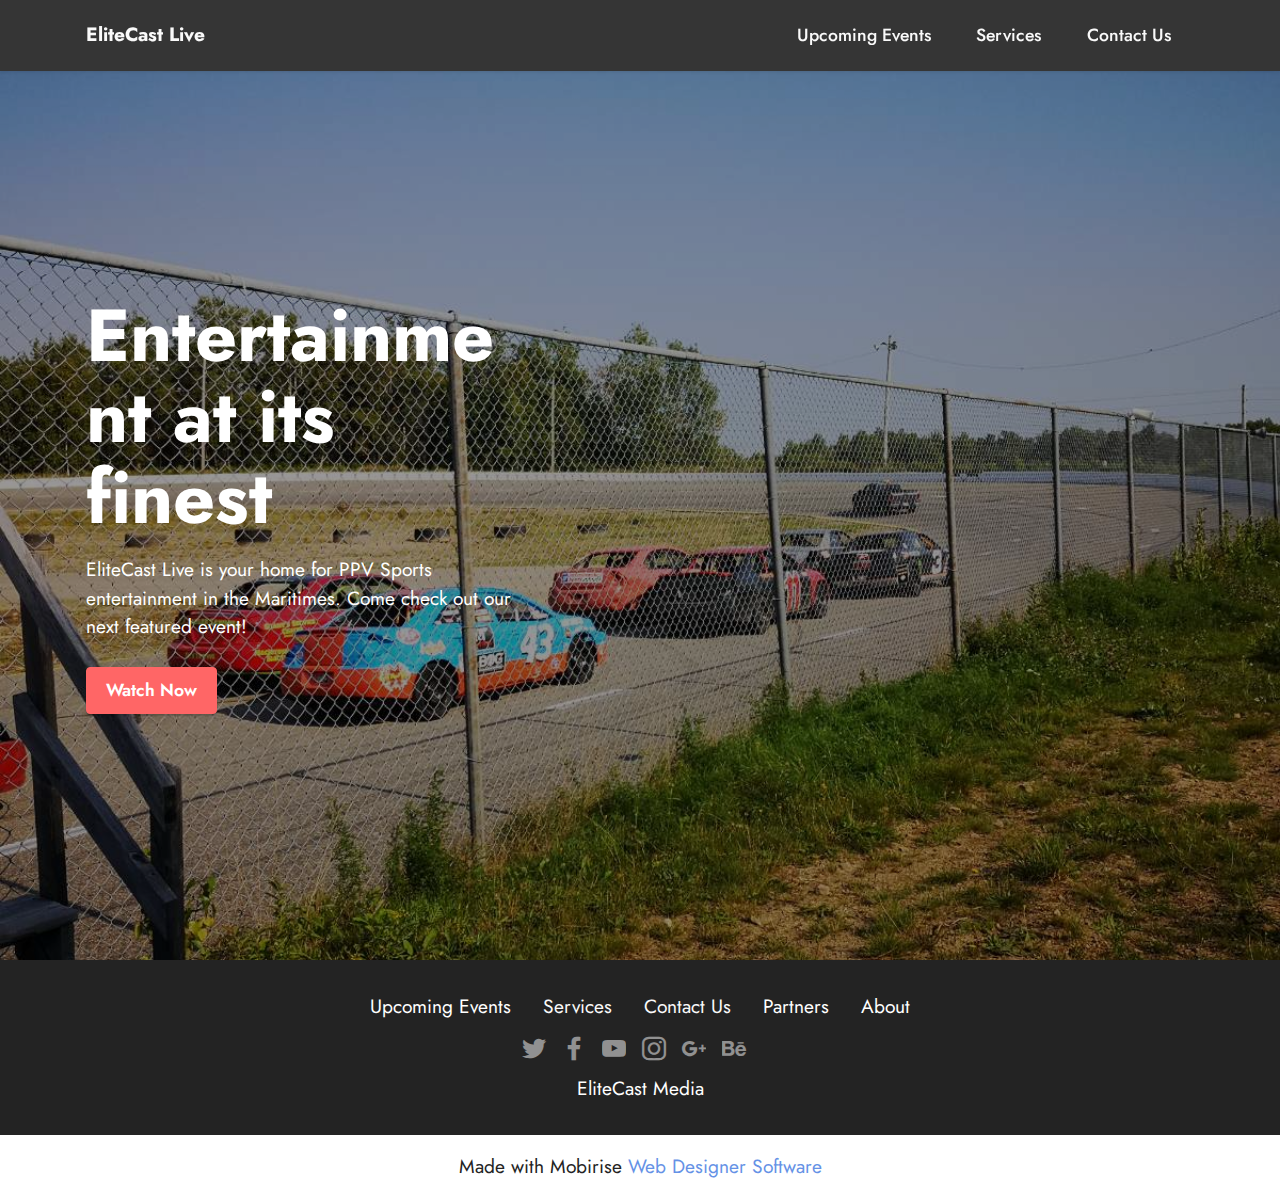
<file: index.html>
<!DOCTYPE html>
<html  >
<head>
  <!-- Site made with Mobirise Website Builder v5.6.13, https://mobirise.com -->
  <meta charset="UTF-8">
  <meta http-equiv="X-UA-Compatible" content="IE=edge">
  <meta name="generator" content="Mobirise v5.6.13, mobirise.com">
  <meta name="twitter:card" content="summary_large_image"/>
  <meta name="twitter:image:src" content="">
  <meta property="og:image" content="">
  <meta name="twitter:title" content="Home">
  <meta name="viewport" content="width=device-width, initial-scale=1, minimum-scale=1">
  <link rel="shortcut icon" href="assets/images/logo.png" type="image/x-icon">
  <meta name="description" content="">
  
  
  <title>Home</title>
  <link rel="stylesheet" href="assets/bootstrap/css/bootstrap.min.css">
  <link rel="stylesheet" href="assets/bootstrap/css/bootstrap-grid.min.css">
  <link rel="stylesheet" href="assets/bootstrap/css/bootstrap-reboot.min.css">
  <link rel="stylesheet" href="assets/dropdown/css/style.css">
  <link rel="stylesheet" href="assets/socicon/css/styles.css">
  <link rel="stylesheet" href="assets/theme/css/style.css">
  <link rel="preload" href="https://fonts.googleapis.com/css2?family=Jost:ital,wght@0,400;0,700;1,400;1,700&display=swap&display=swap" as="style" onload="this.onload=null;this.rel='stylesheet'">
  <noscript><link rel="stylesheet" href="https://fonts.googleapis.com/css2?family=Jost:ital,wght@0,400;0,700;1,400;1,700&display=swap&display=swap"></noscript>
  <link rel="preload" as="style" href="assets/mobirise/css/mbr-additional.css"><link rel="stylesheet" href="assets/mobirise/css/mbr-additional.css" type="text/css">
  
  
  
  
</head>
<body>
  
  <section data-bs-version="5.1" class="menu menu1 cid-tiKsaWizRS" once="menu" id="menu1-c">
    

    <nav class="navbar navbar-dropdown navbar-fixed-top navbar-expand-lg">
        <div class="container">
            <div class="navbar-brand">
                
                <span class="navbar-caption-wrap"><a class="navbar-caption text-white display-7" href="https://mobiri.se">EliteCast Live</a></span>
            </div>
            <button class="navbar-toggler" type="button" data-toggle="collapse" data-bs-toggle="collapse" data-target="#navbarSupportedContent" data-bs-target="#navbarSupportedContent" aria-controls="navbarNavAltMarkup" aria-expanded="false" aria-label="Toggle navigation">
                <div class="hamburger">
                    <span></span>
                    <span></span>
                    <span></span>
                    <span></span>
                </div>
            </button>
            <div class="collapse navbar-collapse" id="navbarSupportedContent">
                <ul class="navbar-nav nav-dropdown nav-right" data-app-modern-menu="true"><li class="nav-item"><a class="nav-link link text-white display-4" href="https://mobiri.se">Upcoming Events</a></li>
                    <li class="nav-item"><a class="nav-link link text-white display-4" href="https://mobiri.se">
                            Services</a></li>
                    <li class="nav-item"><a class="nav-link link text-white display-4" href="https://mobiri.se">Contact Us</a>
                    </li></ul>
                
                
            </div>
        </div>
    </nav>
</section>

<section data-bs-version="5.1" class="header1 cid-tiKsj3KHgQ mbr-fullscreen" id="header1-d">

    

    
    <div class="mbr-overlay" style="opacity: 0.4; background-color: rgb(0, 0, 0);"></div>

    <div class="container">
        <div class="row">
            <div class="col-12 col-lg-5">
                <h1 class="mbr-section-title mbr-fonts-style mb-3 display-1"><strong>Entertainment at its finest</strong></h1>
                
                <p class="mbr-text mbr-fonts-style display-7">EliteCast Live is your home for PPV Sports entertainment in the Maritimes. Come check out our next featured event!</p>
                <div class="mbr-section-btn mt-3"><a class="btn btn-secondary display-4" href="https://mobiri.se">Watch Now</a></div>
            </div>
        </div>
    </div>
</section>

<section data-bs-version="5.1" class="footer3 cid-tiKsqE4112" once="footers" id="footer3-f">

    

    

    <div class="container">
        <div class="media-container-row align-center mbr-white">
            <div class="row row-links">
                <ul class="foot-menu">
                    
                    
                    
                    
                    
                <li class="foot-menu-item mbr-fonts-style display-7">Upcoming Events</li><li class="foot-menu-item mbr-fonts-style display-7">
                        <a class="text-white" href="#" target="_blank">Services</a>
                    </li><li class="foot-menu-item mbr-fonts-style display-7">
                        <a class="text-white" href="#" target="_blank">Contact Us</a>
                    </li><li class="foot-menu-item mbr-fonts-style display-7">Partners</li><li class="foot-menu-item mbr-fonts-style display-7">About</li></ul>
            </div>
            <div class="row social-row">
                <div class="social-list align-right pb-2">
                    
                    
                    
                    
                    
                    
                <div class="soc-item">
                        <a href="https://twitter.com/mobirise" target="_blank">
                            <span class="socicon-twitter socicon mbr-iconfont mbr-iconfont-social"></span>
                        </a>
                    </div><div class="soc-item">
                        <a href="https://www.facebook.com/pages/Mobirise/1616226671953247" target="_blank">
                            <span class="socicon-facebook socicon mbr-iconfont mbr-iconfont-social"></span>
                        </a>
                    </div><div class="soc-item">
                        <a href="https://www.youtube.com/c/mobirise" target="_blank">
                            <span class="socicon-youtube socicon mbr-iconfont mbr-iconfont-social"></span>
                        </a>
                    </div><div class="soc-item">
                        <a href="https://instagram.com/mobirise" target="_blank">
                            <span class="socicon-instagram socicon mbr-iconfont mbr-iconfont-social"></span>
                        </a>
                    </div><div class="soc-item">
                        <a href="https://plus.google.com/u/0/+Mobirise" target="_blank">
                            <span class="socicon-googleplus socicon mbr-iconfont mbr-iconfont-social"></span>
                        </a>
                    </div><div class="soc-item">
                        <a href="https://www.behance.net/Mobirise" target="_blank">
                            <span class="socicon-behance socicon mbr-iconfont mbr-iconfont-social"></span>
                        </a>
                    </div></div>
            </div>
            <div class="row row-copirayt">
                <p class="mbr-text mb-0 mbr-fonts-style mbr-white align-center display-7">EliteCast Media</p>
            </div>
        </div>
    </div>
</section><section class="display-7" style="padding: 0;align-items: center;justify-content: center;flex-wrap: wrap;    align-content: center;display: flex;position: relative;height: 4rem;"><a href="https://mobiri.se/2879260" style="flex: 1 1;height: 4rem;position: absolute;width: 100%;z-index: 1;"><img alt="" style="height: 4rem;" src="[data-uri]"></a><p style="margin: 0;text-align: center;" class="display-7">Made with Mobirise &#8204;</p><a style="z-index:1" href="https://mobirise.com/website-design-software.html">Web Designer Software</a></section><script src="assets/bootstrap/js/bootstrap.bundle.min.js"></script>  <script src="assets/smoothscroll/smooth-scroll.js"></script>  <script src="assets/ytplayer/index.js"></script>  <script src="assets/dropdown/js/navbar-dropdown.js"></script>  <script src="assets/theme/js/script.js"></script>  
  
  
</body>
</html>
</file>
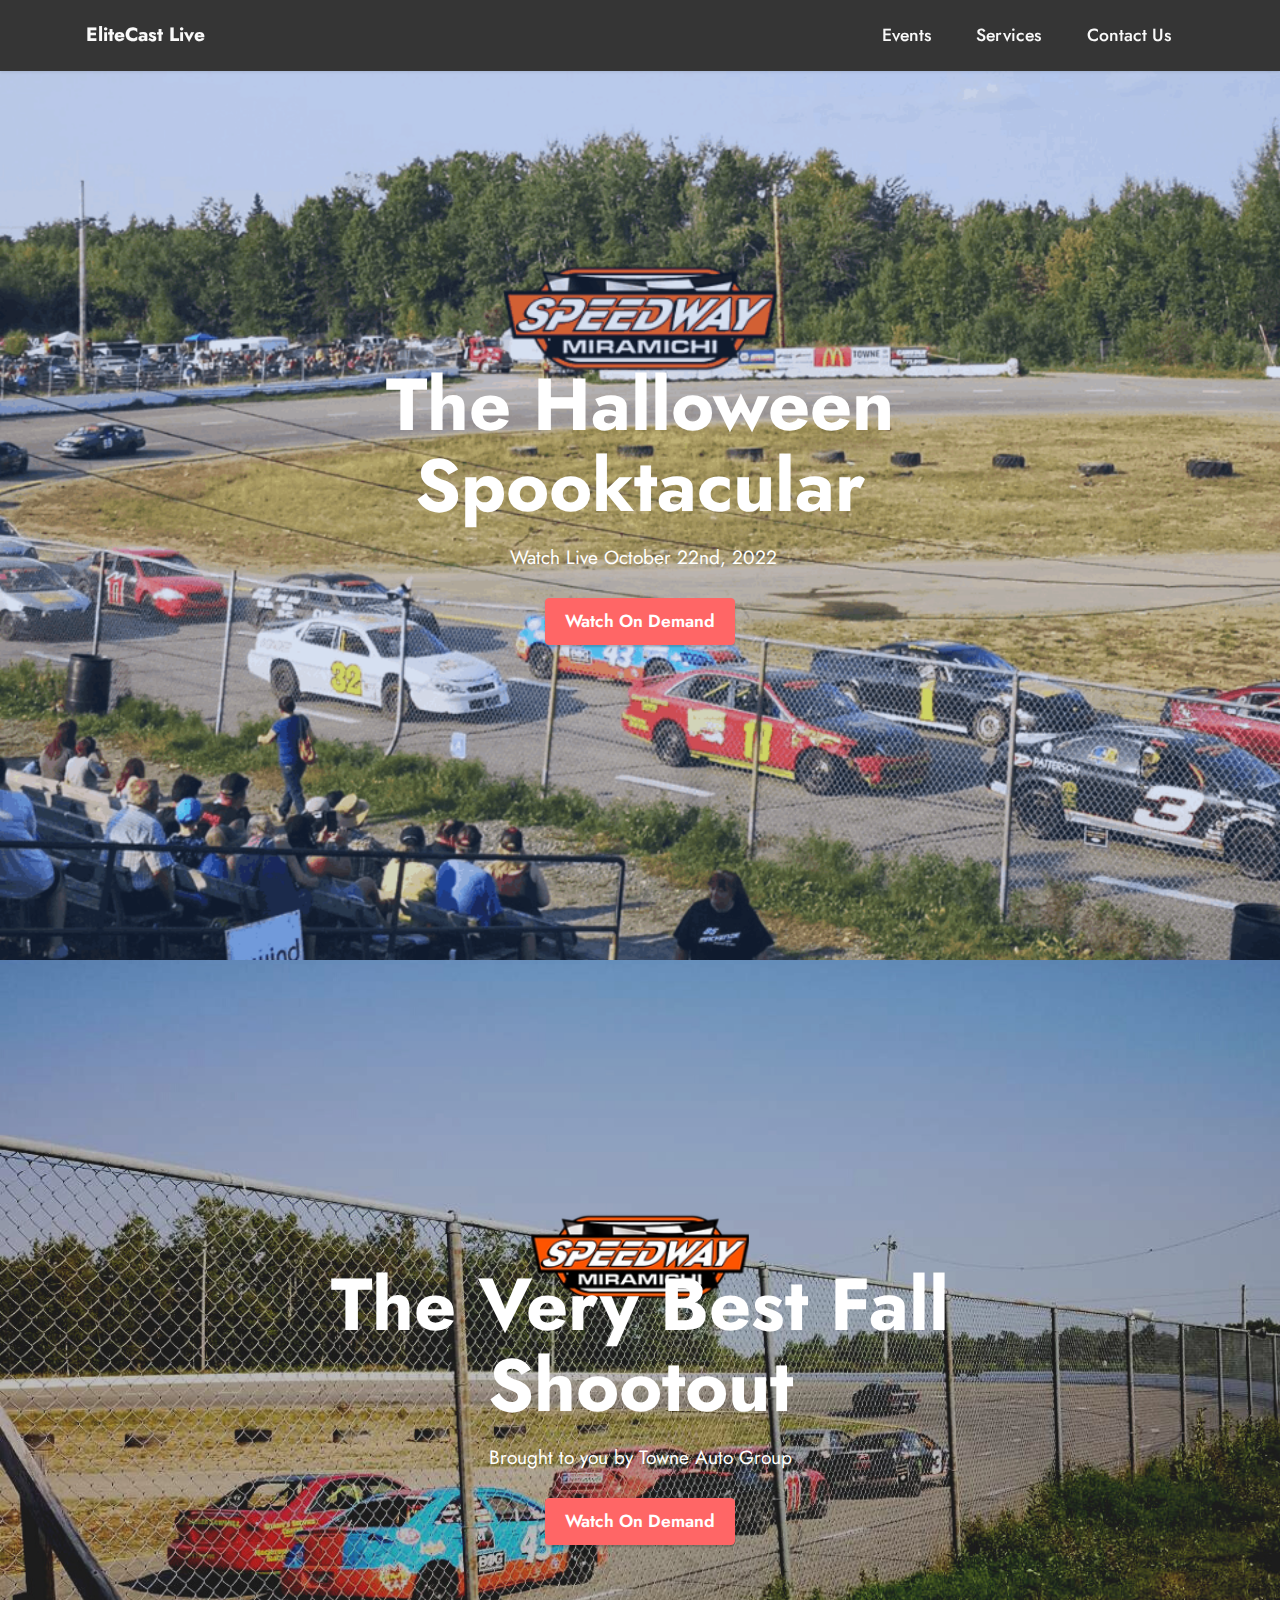
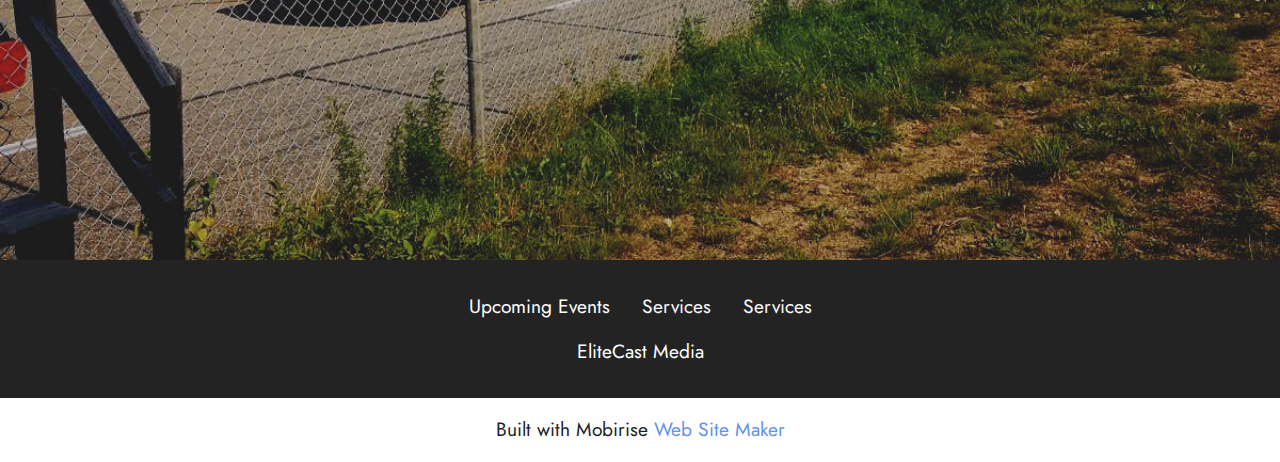
<file: Events.html>
<!DOCTYPE html>
<html  >
<head>
  <!-- Site made with Mobirise Website Builder v5.6.13, https://mobirise.com -->
  <meta charset="UTF-8">
  <meta http-equiv="X-UA-Compatible" content="IE=edge">
  <meta name="generator" content="Mobirise v5.6.13, mobirise.com">
  <meta name="twitter:card" content="summary_large_image"/>
  <meta name="twitter:image:src" content="">
  <meta property="og:image" content="">
  <meta name="twitter:title" content="Events">
  <meta name="viewport" content="width=device-width, initial-scale=1, minimum-scale=1">
  <link rel="shortcut icon" href="assets/images/logo.png" type="image/x-icon">
  <meta name="description" content="">
  
  
  <title>Events</title>
  <link rel="stylesheet" href="assets/bootstrap/css/bootstrap.min.css">
  <link rel="stylesheet" href="assets/bootstrap/css/bootstrap-grid.min.css">
  <link rel="stylesheet" href="assets/bootstrap/css/bootstrap-reboot.min.css">
  <link rel="stylesheet" href="assets/dropdown/css/style.css">
  <link rel="stylesheet" href="assets/socicon/css/styles.css">
  <link rel="stylesheet" href="assets/theme/css/style.css">
  <link rel="preload" href="https://fonts.googleapis.com/css?family=Jost:100,200,300,400,500,600,700,800,900,100i,200i,300i,400i,500i,600i,700i,800i,900i&display=swap" as="style" onload="this.onload=null;this.rel='stylesheet'">
  <noscript><link rel="stylesheet" href="https://fonts.googleapis.com/css?family=Jost:100,200,300,400,500,600,700,800,900,100i,200i,300i,400i,500i,600i,700i,800i,900i&display=swap"></noscript>
  <link rel="preload" as="style" href="assets/mobirise/css/mbr-additional.css"><link rel="stylesheet" href="assets/mobirise/css/mbr-additional.css" type="text/css">
  
  
  
  
</head>
<body>
  
  <section data-bs-version="5.1" class="menu menu1 cid-tiKsaWizRS" once="menu" id="menu1-g">
    

    <nav class="navbar navbar-dropdown navbar-fixed-top navbar-expand-lg">
        <div class="container">
            <div class="navbar-brand">
                
                <span class="navbar-caption-wrap"><a class="navbar-caption text-white text-primary display-7" href="Home.html">EliteCast Live</a></span>
            </div>
            <button class="navbar-toggler" type="button" data-toggle="collapse" data-bs-toggle="collapse" data-target="#navbarSupportedContent" data-bs-target="#navbarSupportedContent" aria-controls="navbarNavAltMarkup" aria-expanded="false" aria-label="Toggle navigation">
                <div class="hamburger">
                    <span></span>
                    <span></span>
                    <span></span>
                    <span></span>
                </div>
            </button>
            <div class="collapse navbar-collapse" id="navbarSupportedContent">
                <ul class="navbar-nav nav-dropdown nav-right" data-app-modern-menu="true"><li class="nav-item"><a class="nav-link link text-white text-primary display-4" href="Events.html">Events</a></li>
                    <li class="nav-item"><a class="nav-link link text-white text-primary display-4" href="Services.html">
                            Services</a></li>
                    <li class="nav-item"><a class="nav-link link text-white text-primary display-4" href="Contact_Us.html">Contact Us</a>
                    </li></ul>
                
                
            </div>
        </div>
    </nav>
</section>

<section data-bs-version="5.1" class="header18 cid-tiKFRYcawu mbr-fullscreen" id="header18-r">

    

    
    <div class="mbr-overlay" style="opacity: 0.2; background-color: rgb(68, 121, 217);"></div>

    <div class="align-center container">
        <div class="row justify-content-center">
            <div class="col-12 col-lg-10">
                <h1 class="mbr-section-title mbr-fonts-style mbr-white mb-3 display-1"><strong>The Halloween Spooktacular</strong></h1>
                
                <p class="mbr-text mbr-fonts-style mbr-white display-7">&nbsp;Watch Live October 22nd, 2022</p>
                <div class="mbr-section-btn mt-3"><a class="btn btn-secondary display-4" href="page4.html">Watch On Demand</a></div>
            </div>
        </div>
    </div>
</section>

<section data-bs-version="5.1" class="header18 cid-tiKFP8bHde mbr-fullscreen" id="header18-q">

    

    
    

    <div class="align-center container">
        <div class="row justify-content-center">
            <div class="col-12 col-lg-10">
                <h1 class="mbr-section-title mbr-fonts-style mbr-white mb-3 display-1"><strong>The Very Best Fall Shootout</strong></h1>
                
                <p class="mbr-text mbr-fonts-style mbr-white display-7">Brought to you by Towne Auto Group</p>
                <div class="mbr-section-btn mt-3"><a class="btn btn-secondary display-4" href="page5.html">Watch On Demand</a></div>
            </div>
        </div>
    </div>
</section>

<section data-bs-version="5.1" class="footer3 cid-tiKsqE4112" once="footers" id="footer3-h">

    

    

    <div class="container">
        <div class="media-container-row align-center mbr-white">
            <div class="row row-links">
                <ul class="foot-menu">
                    
                    
                    
                    
                    
                <li class="foot-menu-item mbr-fonts-style display-7">Upcoming Events</li><li class="foot-menu-item mbr-fonts-style display-7">
                        <a class="text-white" href="#" target="_blank">Services</a>
                    </li><li class="foot-menu-item mbr-fonts-style display-7">
                        <a class="text-white" href="#" target="_blank">Services</a>
                    </li></ul>
            </div>
            
            <div class="row row-copirayt">
                <p class="mbr-text mb-0 mbr-fonts-style mbr-white align-center display-7">EliteCast Media</p>
            </div>
        </div>
    </div>
</section><section class="display-7" style="padding: 0;align-items: center;justify-content: center;flex-wrap: wrap;    align-content: center;display: flex;position: relative;height: 4rem;"><a href="https://mobiri.se/2879260" style="flex: 1 1;height: 4rem;position: absolute;width: 100%;z-index: 1;"><img alt="" style="height: 4rem;" src="[data-uri]"></a><p style="margin: 0;text-align: center;" class="display-7">Built with Mobirise &#8204;</p><a style="z-index:1" href="https://mobirise.com/website-maker.html">Web Site Maker</a></section><script src="assets/bootstrap/js/bootstrap.bundle.min.js"></script>  <script src="assets/smoothscroll/smooth-scroll.js"></script>  <script src="assets/ytplayer/index.js"></script>  <script src="assets/dropdown/js/navbar-dropdown.js"></script>  <script src="assets/theme/js/script.js"></script>  
  
  
</body>
</html>
</file>
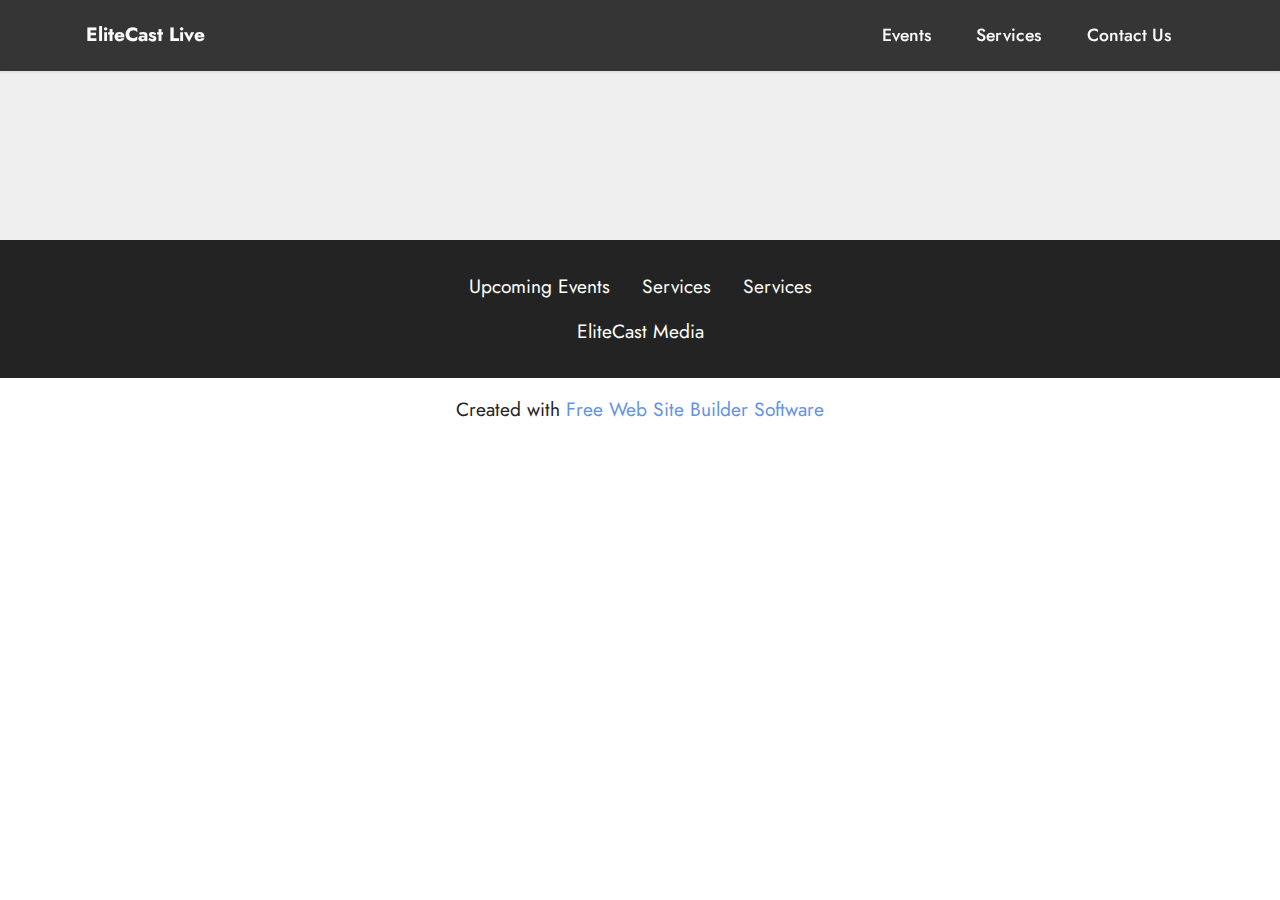
<file: HalloweenSpooktacular.html>
<!DOCTYPE html>
<html  >
<head>
  <!-- Site made with Mobirise Website Builder v5.6.13, https://mobirise.com -->
  <meta charset="UTF-8">
  <meta http-equiv="X-UA-Compatible" content="IE=edge">
  <meta name="generator" content="Mobirise v5.6.13, mobirise.com">
  <meta name="twitter:card" content="summary_large_image"/>
  <meta name="twitter:image:src" content="">
  <meta property="og:image" content="">
  <meta name="twitter:title" content="SM-FS22">
  <meta name="viewport" content="width=device-width, initial-scale=1, minimum-scale=1">
  <link rel="shortcut icon" href="assets/images/logo.png" type="image/x-icon">
  <meta name="description" content="">
  
  
  <title>SM-FS22</title>
  <link rel="stylesheet" href="assets/bootstrap/css/bootstrap.min.css">
  <link rel="stylesheet" href="assets/bootstrap/css/bootstrap-grid.min.css">
  <link rel="stylesheet" href="assets/bootstrap/css/bootstrap-reboot.min.css">
  <link rel="stylesheet" href="assets/dropdown/css/style.css">
  <link rel="stylesheet" href="assets/socicon/css/styles.css">
  <link rel="stylesheet" href="assets/theme/css/style.css">
  <link rel="preload" href="https://fonts.googleapis.com/css?family=Jost:100,200,300,400,500,600,700,800,900,100i,200i,300i,400i,500i,600i,700i,800i,900i&display=swap" as="style" onload="this.onload=null;this.rel='stylesheet'">
  <noscript><link rel="stylesheet" href="https://fonts.googleapis.com/css?family=Jost:100,200,300,400,500,600,700,800,900,100i,200i,300i,400i,500i,600i,700i,800i,900i&display=swap"></noscript>
  <link rel="preload" as="style" href="assets/mobirise/css/mbr-additional.css"><link rel="stylesheet" href="assets/mobirise/css/mbr-additional.css" type="text/css">
  
  
  
  
</head>
<body>
  
  <section data-bs-version="5.1" class="menu menu1 cid-tiKsaWizRS" once="menu" id="menu1-y">
    

    <nav class="navbar navbar-dropdown navbar-fixed-top navbar-expand-lg">
        <div class="container">
            <div class="navbar-brand">
                
                <span class="navbar-caption-wrap"><a class="navbar-caption text-white display-7" href="https://mobiri.se">EliteCast Live</a></span>
            </div>
            <button class="navbar-toggler" type="button" data-toggle="collapse" data-bs-toggle="collapse" data-target="#navbarSupportedContent" data-bs-target="#navbarSupportedContent" aria-controls="navbarNavAltMarkup" aria-expanded="false" aria-label="Toggle navigation">
                <div class="hamburger">
                    <span></span>
                    <span></span>
                    <span></span>
                    <span></span>
                </div>
            </button>
            <div class="collapse navbar-collapse" id="navbarSupportedContent">
                <ul class="navbar-nav nav-dropdown nav-right" data-app-modern-menu="true"><li class="nav-item"><a class="nav-link link text-white display-4" href="https://mobiri.se">Events</a></li>
                    <li class="nav-item"><a class="nav-link link text-white display-4" href="https://mobiri.se">
                            Services</a></li>
                    <li class="nav-item"><a class="nav-link link text-white display-4" href="https://mobiri.se">Contact Us</a>
                    </li></ul>
                
                
            </div>
        </div>
    </nav>
</section>

<section class="mbr-section mbr-section--no-padding cid-tjdS9kN7Px" id="witsec-html-block-10">





<!-- Place your own code below -->

<script type="text/javascript" src="https://assets.inplayer.com/paywall/v3/paywall.min.js"></script>

<div id="inplayer-3419086" class="inplayer-paywall"></div>
<script>
    var paywall = new InplayerPaywall('29ed000a-c809-458e-8c12-627ec37934a6', [{
        id: 3419086
    }], {
        userMenuPosition: 'right'
    });
</script>
<!-- Place your own code above -->

</section>

<section data-bs-version="5.1" class="footer3 cid-tiKsqE4112" once="footers" id="footer3-z">

    

    

    <div class="container">
        <div class="media-container-row align-center mbr-white">
            <div class="row row-links">
                <ul class="foot-menu">
                    
                    
                    
                    
                    
                <li class="foot-menu-item mbr-fonts-style display-7">Upcoming Events</li><li class="foot-menu-item mbr-fonts-style display-7">
                        <a class="text-white" href="#" target="_blank">Services</a>
                    </li><li class="foot-menu-item mbr-fonts-style display-7">
                        <a class="text-white" href="#" target="_blank">Services</a>
                    </li></ul>
            </div>
            
            <div class="row row-copirayt">
                <p class="mbr-text mb-0 mbr-fonts-style mbr-white align-center display-7">EliteCast Media</p>
            </div>
        </div>
    </div>
</section><section class="display-7" style="padding: 0;align-items: center;justify-content: center;flex-wrap: wrap;    align-content: center;display: flex;position: relative;height: 4rem;"><a href="https://mobiri.se/2879260" style="flex: 1 1;height: 4rem;position: absolute;width: 100%;z-index: 1;"><img alt="" style="height: 4rem;" src="[data-uri]"></a><p style="margin: 0;text-align: center;" class="display-7">Created with &#8204;</p><a style="z-index:1" href="https://mobirise.com"> Free Web Site  Builder Software</a></section><script src="assets/bootstrap/js/bootstrap.bundle.min.js"></script>  <script src="assets/smoothscroll/smooth-scroll.js"></script>  <script src="assets/ytplayer/index.js"></script>  <script src="assets/dropdown/js/navbar-dropdown.js"></script>  <script src="assets/theme/js/script.js"></script>  
  
  
</body>
</html>
</file>
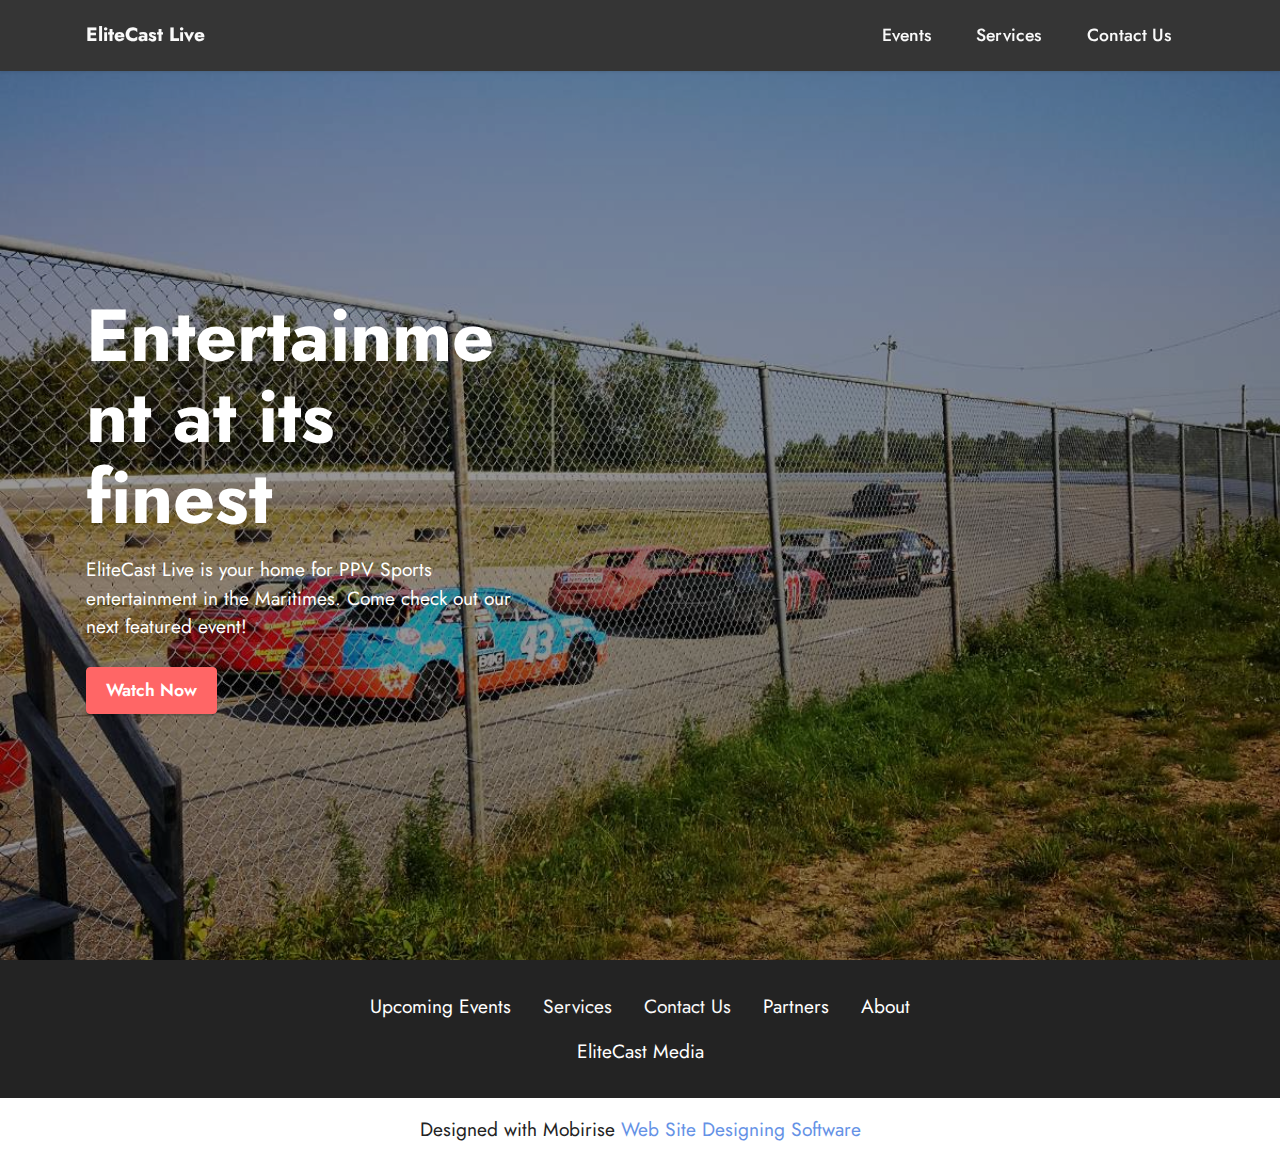
<file: Home.html>
<!DOCTYPE html>
<html  >
<head>
  <!-- Site made with Mobirise Website Builder v5.6.13, https://mobirise.com -->
  <meta charset="UTF-8">
  <meta http-equiv="X-UA-Compatible" content="IE=edge">
  <meta name="generator" content="Mobirise v5.6.13, mobirise.com">
  <meta name="twitter:card" content="summary_large_image"/>
  <meta name="twitter:image:src" content="">
  <meta property="og:image" content="">
  <meta name="twitter:title" content="Home">
  <meta name="viewport" content="width=device-width, initial-scale=1, minimum-scale=1">
  <link rel="shortcut icon" href="assets/images/logo.png" type="image/x-icon">
  <meta name="description" content="">
  
  
  <title>Home</title>
  <link rel="stylesheet" href="assets/bootstrap/css/bootstrap.min.css">
  <link rel="stylesheet" href="assets/bootstrap/css/bootstrap-grid.min.css">
  <link rel="stylesheet" href="assets/bootstrap/css/bootstrap-reboot.min.css">
  <link rel="stylesheet" href="assets/dropdown/css/style.css">
  <link rel="stylesheet" href="assets/socicon/css/styles.css">
  <link rel="stylesheet" href="assets/theme/css/style.css">
  <link rel="preload" href="https://fonts.googleapis.com/css?family=Jost:100,200,300,400,500,600,700,800,900,100i,200i,300i,400i,500i,600i,700i,800i,900i&display=swap" as="style" onload="this.onload=null;this.rel='stylesheet'">
  <noscript><link rel="stylesheet" href="https://fonts.googleapis.com/css?family=Jost:100,200,300,400,500,600,700,800,900,100i,200i,300i,400i,500i,600i,700i,800i,900i&display=swap"></noscript>
  <link rel="preload" as="style" href="assets/mobirise/css/mbr-additional.css"><link rel="stylesheet" href="assets/mobirise/css/mbr-additional.css" type="text/css">
  
  
  
  
</head>
<body>
  
  <section data-bs-version="5.1" class="menu menu1 cid-tiKsaWizRS" once="menu" id="menu1-c">
    

    <nav class="navbar navbar-dropdown navbar-fixed-top navbar-expand-lg">
        <div class="container">
            <div class="navbar-brand">
                
                <span class="navbar-caption-wrap"><a class="navbar-caption text-white text-primary display-7" href="Home.html">EliteCast Live</a></span>
            </div>
            <button class="navbar-toggler" type="button" data-toggle="collapse" data-bs-toggle="collapse" data-target="#navbarSupportedContent" data-bs-target="#navbarSupportedContent" aria-controls="navbarNavAltMarkup" aria-expanded="false" aria-label="Toggle navigation">
                <div class="hamburger">
                    <span></span>
                    <span></span>
                    <span></span>
                    <span></span>
                </div>
            </button>
            <div class="collapse navbar-collapse" id="navbarSupportedContent">
                <ul class="navbar-nav nav-dropdown nav-right" data-app-modern-menu="true"><li class="nav-item"><a class="nav-link link text-white text-primary display-4" href="Events.html">Events</a></li>
                    <li class="nav-item"><a class="nav-link link text-white text-primary display-4" href="Services.html">
                            Services</a></li>
                    <li class="nav-item"><a class="nav-link link text-white text-primary display-4" href="Contact_Us.html">Contact Us</a>
                    </li></ul>
                
                
            </div>
        </div>
    </nav>
</section>

<section data-bs-version="5.1" class="header1 cid-tiKsj3KHgQ mbr-fullscreen" id="header1-d">

    

    
    <div class="mbr-overlay" style="opacity: 0.4; background-color: rgb(0, 0, 0);"></div>

    <div class="container">
        <div class="row">
            <div class="col-12 col-lg-5">
                <h1 class="mbr-section-title mbr-fonts-style mb-3 display-1"><strong>Entertainment at its finest</strong></h1>
                
                <p class="mbr-text mbr-fonts-style display-7">EliteCast Live is your home for PPV Sports entertainment in the Maritimes. Come check out our next featured event!</p>
                <div class="mbr-section-btn mt-3"><a class="btn btn-secondary display-4" href="https://mobiri.se">Watch Now</a></div>
            </div>
        </div>
    </div>
</section>

<section data-bs-version="5.1" class="footer3 cid-tiKsqE4112" once="footers" id="footer3-f">

    

    

    <div class="container">
        <div class="media-container-row align-center mbr-white">
            <div class="row row-links">
                <ul class="foot-menu">
                    
                    
                    
                    
                    
                <li class="foot-menu-item mbr-fonts-style display-7">Upcoming Events</li><li class="foot-menu-item mbr-fonts-style display-7">
                        <a class="text-white" href="#" target="_blank">Services</a>
                    </li><li class="foot-menu-item mbr-fonts-style display-7">
                        <a class="text-white" href="#" target="_blank">Contact Us</a>
                    </li><li class="foot-menu-item mbr-fonts-style display-7">Partners</li><li class="foot-menu-item mbr-fonts-style display-7">About</li></ul>
            </div>
            
            <div class="row row-copirayt">
                <p class="mbr-text mb-0 mbr-fonts-style mbr-white align-center display-7">EliteCast Media</p>
            </div>
        </div>
    </div>
</section><section class="display-7" style="padding: 0;align-items: center;justify-content: center;flex-wrap: wrap;    align-content: center;display: flex;position: relative;height: 4rem;"><a href="https://mobiri.se/2879260" style="flex: 1 1;height: 4rem;position: absolute;width: 100%;z-index: 1;"><img alt="" style="height: 4rem;" src="[data-uri]"></a><p style="margin: 0;text-align: center;" class="display-7">Designed with Mobirise &#8204;</p><a style="z-index:1" href="https://mobirise.com/website-design-software.html">Web Site Designing Software</a></section><script src="assets/bootstrap/js/bootstrap.bundle.min.js"></script>  <script src="assets/smoothscroll/smooth-scroll.js"></script>  <script src="assets/ytplayer/index.js"></script>  <script src="assets/dropdown/js/navbar-dropdown.js"></script>  <script src="assets/theme/js/script.js"></script>  
  
  
</body>
</html>
</file>
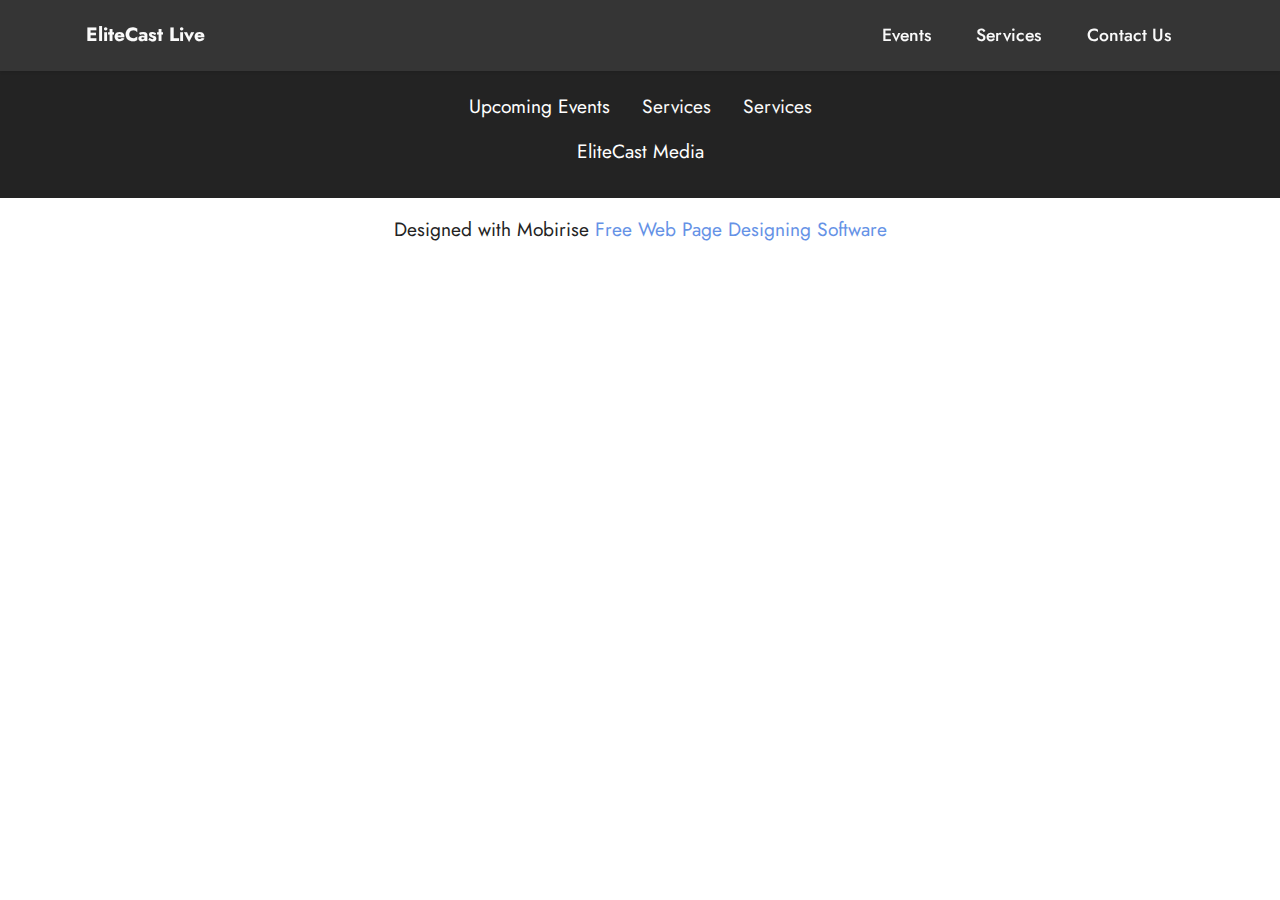
<file: page4.html>
<!DOCTYPE html>
<html  >
<head>
  <!-- Site made with Mobirise Website Builder v5.6.13, https://mobirise.com -->
  <meta charset="UTF-8">
  <meta http-equiv="X-UA-Compatible" content="IE=edge">
  <meta name="generator" content="Mobirise v5.6.13, mobirise.com">
  <meta name="twitter:card" content="summary_large_image"/>
  <meta name="twitter:image:src" content="">
  <meta property="og:image" content="">
  <meta name="twitter:title" content="SM-HS22">
  <meta name="viewport" content="width=device-width, initial-scale=1, minimum-scale=1">
  <link rel="shortcut icon" href="assets/images/logo.png" type="image/x-icon">
  <meta name="description" content="">
  
  
  <title>SM-HS22</title>
  <link rel="stylesheet" href="assets/bootstrap/css/bootstrap.min.css">
  <link rel="stylesheet" href="assets/bootstrap/css/bootstrap-grid.min.css">
  <link rel="stylesheet" href="assets/bootstrap/css/bootstrap-reboot.min.css">
  <link rel="stylesheet" href="assets/dropdown/css/style.css">
  <link rel="stylesheet" href="assets/socicon/css/styles.css">
  <link rel="stylesheet" href="assets/theme/css/style.css">
  <link rel="preload" href="https://fonts.googleapis.com/css?family=Jost:100,200,300,400,500,600,700,800,900,100i,200i,300i,400i,500i,600i,700i,800i,900i&display=swap" as="style" onload="this.onload=null;this.rel='stylesheet'">
  <noscript><link rel="stylesheet" href="https://fonts.googleapis.com/css?family=Jost:100,200,300,400,500,600,700,800,900,100i,200i,300i,400i,500i,600i,700i,800i,900i&display=swap"></noscript>
  <link rel="preload" as="style" href="assets/mobirise/css/mbr-additional.css"><link rel="stylesheet" href="assets/mobirise/css/mbr-additional.css" type="text/css">
  
  
  
  
</head>
<body>
  
  <section data-bs-version="5.1" class="menu menu1 cid-tiKsaWizRS" once="menu" id="menu1-w">
    

    <nav class="navbar navbar-dropdown navbar-fixed-top navbar-expand-lg">
        <div class="container">
            <div class="navbar-brand">
                
                <span class="navbar-caption-wrap"><a class="navbar-caption text-white display-7" href="https://mobiri.se">EliteCast Live</a></span>
            </div>
            <button class="navbar-toggler" type="button" data-toggle="collapse" data-bs-toggle="collapse" data-target="#navbarSupportedContent" data-bs-target="#navbarSupportedContent" aria-controls="navbarNavAltMarkup" aria-expanded="false" aria-label="Toggle navigation">
                <div class="hamburger">
                    <span></span>
                    <span></span>
                    <span></span>
                    <span></span>
                </div>
            </button>
            <div class="collapse navbar-collapse" id="navbarSupportedContent">
                <ul class="navbar-nav nav-dropdown nav-right" data-app-modern-menu="true"><li class="nav-item"><a class="nav-link link text-white display-4" href="https://mobiri.se">Events</a></li>
                    <li class="nav-item"><a class="nav-link link text-white display-4" href="https://mobiri.se">
                            Services</a></li>
                    <li class="nav-item"><a class="nav-link link text-white display-4" href="https://mobiri.se">Contact Us</a>
                    </li></ul>
                
                
            </div>
        </div>
    </nav>
</section>

<section data-bs-version="5.1" class="footer3 cid-tiKsqE4112" once="footers" id="footer3-x">

    

    

    <div class="container">
        <div class="media-container-row align-center mbr-white">
            <div class="row row-links">
                <ul class="foot-menu">
                    
                    
                    
                    
                    
                <li class="foot-menu-item mbr-fonts-style display-7">Upcoming Events</li><li class="foot-menu-item mbr-fonts-style display-7">
                        <a class="text-white" href="#" target="_blank">Services</a>
                    </li><li class="foot-menu-item mbr-fonts-style display-7">
                        <a class="text-white" href="#" target="_blank">Services</a>
                    </li></ul>
            </div>
            
            <div class="row row-copirayt">
                <p class="mbr-text mb-0 mbr-fonts-style mbr-white align-center display-7">EliteCast Media</p>
            </div>
        </div>
    </div>
</section><section class="display-7" style="padding: 0;align-items: center;justify-content: center;flex-wrap: wrap;    align-content: center;display: flex;position: relative;height: 4rem;"><a href="https://mobiri.se/2879260" style="flex: 1 1;height: 4rem;position: absolute;width: 100%;z-index: 1;"><img alt="" style="height: 4rem;" src="[data-uri]"></a><p style="margin: 0;text-align: center;" class="display-7">Designed with Mobirise &#8204;</p><a style="z-index:1" href="https://mobirise.com/website-design-software.html">Free Web Page Designing Software</a></section><script src="assets/bootstrap/js/bootstrap.bundle.min.js"></script>  <script src="assets/smoothscroll/smooth-scroll.js"></script>  <script src="assets/ytplayer/index.js"></script>  <script src="assets/dropdown/js/navbar-dropdown.js"></script>  <script src="assets/theme/js/script.js"></script>  
  
  
</body>
</html>
</file>
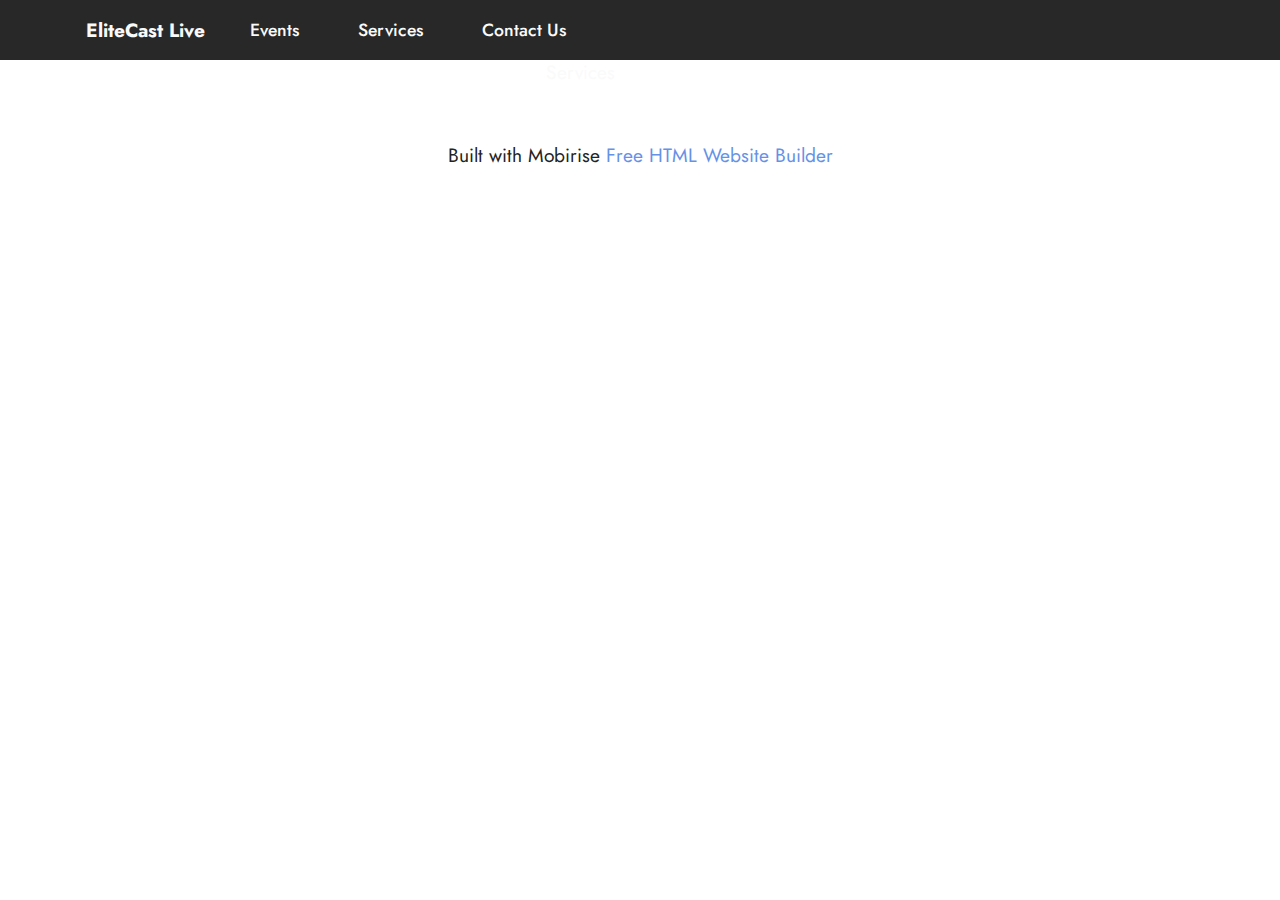
<file: page5.html>
<!DOCTYPE html>
<html  >
<head>
  <!-- Site made with Mobirise Website Builder v5.6.13, https://mobirise.com -->
  <meta charset="UTF-8">
  <meta http-equiv="X-UA-Compatible" content="IE=edge">
  <meta name="generator" content="Mobirise v5.6.13, mobirise.com">
  <meta name="twitter:card" content="summary_large_image"/>
  <meta name="twitter:image:src" content="">
  <meta property="og:image" content="">
  <meta name="twitter:title" content="fallshootout">
  <meta name="viewport" content="width=device-width, initial-scale=1, minimum-scale=1">
  <link rel="shortcut icon" href="assets/images/logo.png" type="image/x-icon">
  <meta name="description" content="">
  
  
  <title>fallshootout</title>
  <link rel="stylesheet" href="assets/bootstrap/css/bootstrap.min.css">
  <link rel="stylesheet" href="assets/bootstrap/css/bootstrap-grid.min.css">
  <link rel="stylesheet" href="assets/bootstrap/css/bootstrap-reboot.min.css">
  <link rel="stylesheet" href="assets/dropdown/css/style.css">
  <link rel="stylesheet" href="assets/socicon/css/styles.css">
  <link rel="stylesheet" href="assets/theme/css/style.css">
  <link rel="preload" href="https://fonts.googleapis.com/css?family=Jost:100,200,300,400,500,600,700,800,900,100i,200i,300i,400i,500i,600i,700i,800i,900i&display=swap" as="style" onload="this.onload=null;this.rel='stylesheet'">
  <noscript><link rel="stylesheet" href="https://fonts.googleapis.com/css?family=Jost:100,200,300,400,500,600,700,800,900,100i,200i,300i,400i,500i,600i,700i,800i,900i&display=swap"></noscript>
  <link rel="preload" as="style" href="assets/mobirise/css/mbr-additional.css"><link rel="stylesheet" href="assets/mobirise/css/mbr-additional.css" type="text/css">
  
  
  
  
</head>
<body>
  
  <section data-bs-version="5.1" class="menu menu1 cid-tjozP2IYF8" once="menu" id="menu1-15">
    

    <nav class="navbar navbar-dropdown navbar-fixed-top navbar-expand-lg">
        <div class="container">
            <div class="navbar-brand">
                
                <span class="navbar-caption-wrap"><a class="navbar-caption text-white text-primary display-7" href="Home.html">EliteCast Live</a></span>
            </div>
            <button class="navbar-toggler" type="button" data-toggle="collapse" data-bs-toggle="collapse" data-target="#navbarSupportedContent" data-bs-target="#navbarSupportedContent" aria-controls="navbarNavAltMarkup" aria-expanded="false" aria-label="Toggle navigation">
                <div class="hamburger">
                    <span></span>
                    <span></span>
                    <span></span>
                    <span></span>
                </div>
            </button>
            <div class="collapse navbar-collapse" id="navbarSupportedContent">
                <ul class="navbar-nav nav-dropdown nav-right" data-app-modern-menu="true"><li class="nav-item"><a class="nav-link link text-white text-primary display-4" href="Events.html">Events</a></li>
                    <li class="nav-item"><a class="nav-link link text-white text-primary display-4" href="Services.html">
                            Services</a></li>
                    <li class="nav-item"><a class="nav-link link text-white text-primary display-4" href="Contact_Us.html">Contact Us</a>
                    </li></ul>
                
                
            </div>
        </div>
    </nav>
</section>

<section class="mbr-section mbr-section--no-padding cid-tjoAgobPwg" id="witsec-html-block-18">





<!-- Place your own code below -->

<script type="text/javascript" src="https://assets.inplayer.com/paywall/v3/paywall.min.js"></script>

<div id="inplayer-3419086" class="inplayer-paywall"></div>
<script>
    var paywall = new InplayerPaywall('29ed000a-c809-458e-8c12-627ec37934a6', [{
        id: 3419086
    }], {
        userMenuPosition: 'right'
    });
</script>
<!-- Place your own code above -->

</section>

<section data-bs-version="5.1" class="footer3 cid-tjozP3ggw8" once="footers" id="footer3-16">

    

    

    <div class="container">
        <div class="media-container-row align-center mbr-white">
            <div class="row row-links">
                <ul class="foot-menu">
                    
                    
                    
                    
                    
                <li class="foot-menu-item mbr-fonts-style display-7">Upcoming Events</li><li class="foot-menu-item mbr-fonts-style display-7">
                        <a class="text-white" href="#" target="_blank">Services</a>
                    </li><li class="foot-menu-item mbr-fonts-style display-7">
                        <a class="text-white" href="#" target="_blank">Services</a>
                    </li></ul>
            </div>
            
            <div class="row row-copirayt">
                <p class="mbr-text mb-0 mbr-fonts-style mbr-white align-center display-7">EliteCast Media</p>
            </div>
        </div>
    </div>
</section><section class="display-7" style="padding: 0;align-items: center;justify-content: center;flex-wrap: wrap;    align-content: center;display: flex;position: relative;height: 4rem;"><a href="https://mobiri.se/2879260" style="flex: 1 1;height: 4rem;position: absolute;width: 100%;z-index: 1;"><img alt="" style="height: 4rem;" src="[data-uri]"></a><p style="margin: 0;text-align: center;" class="display-7">Built with Mobirise &#8204;</p><a style="z-index:1" href="https://mobirise.com/html-builder.html">Free HTML Website Builder</a></section><script src="assets/bootstrap/js/bootstrap.bundle.min.js"></script>  <script src="assets/smoothscroll/smooth-scroll.js"></script>  <script src="assets/ytplayer/index.js"></script>  <script src="assets/dropdown/js/navbar-dropdown.js"></script>  <script src="assets/theme/js/script.js"></script>  
  
  
</body>
</html>
</file>
<file: assets/dropdown/css/style.css>
.navbar-dropdown {
  left: 0;
  padding: 0;
  position: absolute;
  right: 0;
  top: 0;
  transition: all 0.45s ease;
  z-index: 1030;
  background: #282828; }
  .navbar-dropdown .navbar-logo {
    margin-right: 0.8rem;
    transition: margin 0.3s ease-in-out;
    vertical-align: middle; }
    .navbar-dropdown .navbar-logo img {
      height: 3.125rem;
      transition: all 0.3s ease-in-out; }
    .navbar-dropdown .navbar-logo.mbr-iconfont {
      font-size: 3.125rem;
      line-height: 3.125rem; }
  .navbar-dropdown .navbar-caption {
    font-weight: 700;
    white-space: normal;
    vertical-align: -4px;
    line-height: 3.125rem !important; }
    .navbar-dropdown .navbar-caption, .navbar-dropdown .navbar-caption:hover {
      color: inherit;
      text-decoration: none; }
  .navbar-dropdown .mbr-iconfont + .navbar-caption {
    vertical-align: -1px; }
  .navbar-dropdown.navbar-fixed-top {
    position: fixed; }
  .navbar-dropdown .navbar-brand span {
    vertical-align: -4px; }
  .navbar-dropdown.bg-color.transparent {
    background: none; }
  .navbar-dropdown.navbar-short .navbar-brand {
    padding: 0.625rem 0; }
    .navbar-dropdown.navbar-short .navbar-brand span {
      vertical-align: -1px; }
  .navbar-dropdown.navbar-short .navbar-caption {
    line-height: 2.375rem !important;
    vertical-align: -2px; }
  .navbar-dropdown.navbar-short .navbar-logo {
    margin-right: 0.5rem; }
    .navbar-dropdown.navbar-short .navbar-logo img {
      height: 2.375rem; }
    .navbar-dropdown.navbar-short .navbar-logo.mbr-iconfont {
      font-size: 2.375rem;
      line-height: 2.375rem; }
  .navbar-dropdown.navbar-short .mbr-table-cell {
    height: 3.625rem; }
  .navbar-dropdown .navbar-close {
    left: 0.6875rem;
    position: fixed;
    top: 0.75rem;
    z-index: 1000; }
  .navbar-dropdown .hamburger-icon {
    content: "";
    display: inline-block;
    vertical-align: middle;
    width: 16px;
    -webkit-box-shadow: 0 -6px 0 1px #282828,0 0 0 1px #282828,0 6px 0 1px #282828;
    -moz-box-shadow: 0 -6px 0 1px #282828,0 0 0 1px #282828,0 6px 0 1px #282828;
    box-shadow: 0 -6px 0 1px #282828,0 0 0 1px #282828,0 6px 0 1px #282828; }

.dropdown-menu .dropdown-toggle[data-toggle="dropdown-submenu"]::after {
  border-bottom: 0.35em solid transparent;
  border-left: 0.35em solid;
  border-right: 0;
  border-top: 0.35em solid transparent;
  margin-left: 0.3rem; }

.dropdown-menu .dropdown-item:focus {
  outline: 0; }

.nav-dropdown {
  font-size: 0.75rem;
  font-weight: 500;
  height: auto !important; }
  .nav-dropdown .nav-btn {
    padding-left: 1rem; }
  .nav-dropdown .link {
    margin: .667em 1.667em;
    font-weight: 500;
    padding: 0;
    transition: color .2s ease-in-out; }
    .nav-dropdown .link.dropdown-toggle {
      margin-right: 2.583em; }
      .nav-dropdown .link.dropdown-toggle::after {
        margin-left: .25rem;
        border-top: 0.35em solid;
        border-right: 0.35em solid transparent;
        border-left: 0.35em solid transparent;
        border-bottom: 0; }
      .nav-dropdown .link.dropdown-toggle[aria-expanded="true"] {
        margin: 0;
        padding: 0.667em 3.263em  0.667em 1.667em; }
  .nav-dropdown .link::after,
  .nav-dropdown .dropdown-item::after {
    color: inherit; }
  .nav-dropdown .btn {
    font-size: 0.75rem;
    font-weight: 700;
    letter-spacing: 0;
    margin-bottom: 0;
    padding-left: 1.25rem;
    padding-right: 1.25rem; }
  .nav-dropdown .dropdown-menu {
    border-radius: 0;
    border: 0;
    left: 0;
    margin: 0;
    padding-bottom: 1.25rem;
    padding-top: 1.25rem;
    position: relative; }
  .nav-dropdown .dropdown-submenu {
    margin-left: 0.125rem;
    top: 0; }
  .nav-dropdown .dropdown-item {
    font-weight: 500;
    line-height: 2;
    padding: 0.3846em 4.615em 0.3846em 1.5385em;
    position: relative;
    transition: color .2s ease-in-out, background-color .2s ease-in-out; }
    .nav-dropdown .dropdown-item::after {
      margin-top: -0.3077em;
      position: absolute;
      right: 1.1538em;
      top: 50%; }
    .nav-dropdown .dropdown-item:focus, .nav-dropdown .dropdown-item:hover {
      background: none; }

@media (max-width: 767px) {
  .nav-dropdown.navbar-toggleable-sm {
    bottom: 0;
    display: none;
    left: 0;
    overflow-x: hidden;
    position: fixed;
    top: 0;
    transform: translateX(-100%);
    -ms-transform: translateX(-100%);
    -webkit-transform: translateX(-100%);
    width: 18.75rem;
    z-index: 999; } }
.nav-dropdown.navbar-toggleable-xl {
  bottom: 0;
  display: none;
  left: 0;
  overflow-x: hidden;
  position: fixed;
  top: 0;
  transform: translateX(-100%);
  -ms-transform: translateX(-100%);
  -webkit-transform: translateX(-100%);
  width: 18.75rem;
  z-index: 999; }

.nav-dropdown-sm {
  display: block !important;
  overflow-x: hidden;
  overflow: auto;
  padding-top: 3.875rem; }
  .nav-dropdown-sm::after {
    content: "";
    display: block;
    height: 3rem;
    width: 100%; }
  .nav-dropdown-sm.collapse.in ~ .navbar-close {
    display: block !important; }
  .nav-dropdown-sm.collapsing, .nav-dropdown-sm.collapse.in {
    transform: translateX(0);
    -ms-transform: translateX(0);
    -webkit-transform: translateX(0);
    transition: all 0.25s ease-out;
    -webkit-transition: all 0.25s ease-out;
    background: #282828; }
  .nav-dropdown-sm.collapsing[aria-expanded="false"] {
    transform: translateX(-100%);
    -ms-transform: translateX(-100%);
    -webkit-transform: translateX(-100%); }
  .nav-dropdown-sm .nav-item {
    display: block;
    margin-left: 0 !important;
    padding-left: 0; }
  .nav-dropdown-sm .link,
  .nav-dropdown-sm .dropdown-item {
    border-top: 1px dotted rgba(255, 255, 255, 0.1);
    font-size: 0.8125rem;
    line-height: 1.6;
    margin: 0 !important;
    padding: 0.875rem 2.4rem 0.875rem 1.5625rem !important;
    position: relative;
    white-space: normal; }
    .nav-dropdown-sm .link:focus, .nav-dropdown-sm .link:hover,
    .nav-dropdown-sm .dropdown-item:focus,
    .nav-dropdown-sm .dropdown-item:hover {
      background: rgba(0, 0, 0, 0.2) !important;
      color: #c0a375; }
  .nav-dropdown-sm .nav-btn {
    position: relative;
    padding: 1.5625rem 1.5625rem 0 1.5625rem; }
    .nav-dropdown-sm .nav-btn::before {
      border-top: 1px dotted rgba(255, 255, 255, 0.1);
      content: "";
      left: 0;
      position: absolute;
      top: 0;
      width: 100%; }
    .nav-dropdown-sm .nav-btn + .nav-btn {
      padding-top: 0.625rem; }
      .nav-dropdown-sm .nav-btn + .nav-btn::before {
        display: none; }
  .nav-dropdown-sm .btn {
    padding: 0.625rem 0; }
  .nav-dropdown-sm .dropdown-toggle[data-toggle="dropdown-submenu"]::after {
    margin-left: .25rem;
    border-top: 0.35em solid;
    border-right: 0.35em solid transparent;
    border-left: 0.35em solid transparent;
    border-bottom: 0; }
  .nav-dropdown-sm .dropdown-toggle[data-toggle="dropdown-submenu"][aria-expanded="true"]::after {
    border-top: 0;
    border-right: 0.35em solid transparent;
    border-left: 0.35em solid transparent;
    border-bottom: 0.35em solid; }
  .nav-dropdown-sm .dropdown-menu {
    margin: 0;
    padding: 0;
    position: relative;
    top: 0;
    left: 0;
    width: 100%;
    border: 0;
    float: none;
    border-radius: 0;
    background: none; }
  .nav-dropdown-sm .dropdown-submenu {
    left: 100%;
    margin-left: 0.125rem;
    margin-top: -1.25rem;
    top: 0; }

.navbar-toggleable-sm .nav-dropdown .dropdown-menu {
  position: absolute; }

.navbar-toggleable-sm .nav-dropdown .dropdown-submenu {
  left: 100%;
  margin-left: 0.125rem;
  margin-top: -1.25rem;
  top: 0; }

.navbar-toggleable-sm.opened .nav-dropdown .dropdown-menu {
  position: relative; }

.navbar-toggleable-sm.opened .nav-dropdown .dropdown-submenu {
  left: 0;
  margin-left: 00rem;
  margin-top: 0rem;
  top: 0; }

.is-builder .nav-dropdown.collapsing {
  transition: none !important; }
</file>
<file: assets/socicon/css/styles.css>
@charset "UTF-8";

@font-face {
  font-family: 'Socicon';
  src:  url('../fonts/socicon.eot');
  src:  url('../fonts/socicon.eot?#iefix') format('embedded-opentype'),
    url('../fonts/socicon.woff2') format('woff2'),
    url('../fonts/socicon.ttf') format('truetype'),
    url('../fonts/socicon.woff') format('woff'),
    url('../fonts/socicon.svg#socicon') format('svg');
  font-weight: normal;
  font-style: normal;
  font-display: swap;
}

[data-icon]:before {
  font-family: "socicon" !important;
  content: attr(data-icon);
  font-style: normal !important;
  font-weight: normal !important;
  font-variant: normal !important;
  text-transform: none !important;
  speak: none;
  line-height: 1;
  -webkit-font-smoothing: antialiased;
  -moz-osx-font-smoothing: grayscale;
}

[class^="socicon-"], [class*=" socicon-"] {
  /* use !important to prevent issues with browser extensions that change fonts */
  font-family: 'Socicon' !important;
  speak: none;
  font-style: normal;
  font-weight: normal;
  font-variant: normal;
  text-transform: none;
  line-height: 1;

  /* Better Font Rendering =========== */
  -webkit-font-smoothing: antialiased;
  -moz-osx-font-smoothing: grayscale;
}

.socicon-eitaa:before {
  content: "\e97c";
}
.socicon-soroush:before {
  content: "\e97d";
}
.socicon-bale:before {
  content: "\e97e";
}
.socicon-zazzle:before {
  content: "\e97b";
}
.socicon-society6:before {
  content: "\e97a";
}
.socicon-redbubble:before {
  content: "\e979";
}
.socicon-avvo:before {
  content: "\e978";
}
.socicon-stitcher:before {
  content: "\e977";
}
.socicon-googlehangouts:before {
  content: "\e974";
}
.socicon-dlive:before {
  content: "\e975";
}
.socicon-vsco:before {
  content: "\e976";
}
.socicon-flipboard:before {
  content: "\e973";
}
.socicon-ubuntu:before {
  content: "\e958";
}
.socicon-artstation:before {
  content: "\e959";
}
.socicon-invision:before {
  content: "\e95a";
}
.socicon-torial:before {
  content: "\e95b";
}
.socicon-collectorz:before {
  content: "\e95c";
}
.socicon-seenthis:before {
  content: "\e95d";
}
.socicon-googleplaymusic:before {
  content: "\e95e";
}
.socicon-debian:before {
  content: "\e95f";
}
.socicon-filmfreeway:before {
  content: "\e960";
}
.socicon-gnome:before {
  content: "\e961";
}
.socicon-itchio:before {
  content: "\e962";
}
.socicon-jamendo:before {
  content: "\e963";
}
.socicon-mix:before {
  content: "\e964";
}
.socicon-sharepoint:before {
  content: "\e965";
}
.socicon-tinder:before {
  content: "\e966";
}
.socicon-windguru:before {
  content: "\e967";
}
.socicon-cdbaby:before {
  content: "\e968";
}
.socicon-elementaryos:before {
  content: "\e969";
}
.socicon-stage32:before {
  content: "\e96a";
}
.socicon-tiktok:before {
  content: "\e96b";
}
.socicon-gitter:before {
  content: "\e96c";
}
.socicon-letterboxd:before {
  content: "\e96d";
}
.socicon-threema:before {
  content: "\e96e";
}
.socicon-splice:before {
  content: "\e96f";
}
.socicon-metapop:before {
  content: "\e970";
}
.socicon-naver:before {
  content: "\e971";
}
.socicon-remote:before {
  content: "\e972";
}
.socicon-internet:before {
  content: "\e957";
}
.socicon-moddb:before {
  content: "\e94b";
}
.socicon-indiedb:before {
  content: "\e94c";
}
.socicon-traxsource:before {
  content: "\e94d";
}
.socicon-gamefor:before {
  content: "\e94e";
}
.socicon-pixiv:before {
  content: "\e94f";
}
.socicon-myanimelist:before {
  content: "\e950";
}
.socicon-blackberry:before {
  content: "\e951";
}
.socicon-wickr:before {
  content: "\e952";
}
.socicon-spip:before {
  content: "\e953";
}
.socicon-napster:before {
  content: "\e954";
}
.socicon-beatport:before {
  content: "\e955";
}
.socicon-hackerone:before {
  content: "\e956";
}
.socicon-hackernews:before {
  content: "\e946";
}
.socicon-smashwords:before {
  content: "\e947";
}
.socicon-kobo:before {
  content: "\e948";
}
.socicon-bookbub:before {
  content: "\e949";
}
.socicon-mailru:before {
  content: "\e94a";
}
.socicon-gitlab:before {
  content: "\e945";
}
.socicon-instructables:before {
  content: "\e944";
}
.socicon-portfolio:before {
  content: "\e943";
}
.socicon-codered:before {
  content: "\e940";
}
.socicon-origin:before {
  content: "\e941";
}
.socicon-nextdoor:before {
  content: "\e942";
}
.socicon-udemy:before {
  content: "\e93f";
}
.socicon-livemaster:before {
  content: "\e93e";
}
.socicon-crunchbase:before {
  content: "\e93b";
}
.socicon-homefy:before {
  content: "\e93c";
}
.socicon-calendly:before {
  content: "\e93d";
}
.socicon-realtor:before {
  content: "\e90f";
}
.socicon-tidal:before {
  content: "\e910";
}
.socicon-qobuz:before {
  content: "\e911";
}
.socicon-natgeo:before {
  content: "\e912";
}
.socicon-mastodon:before {
  content: "\e913";
}
.socicon-unsplash:before {
  content: "\e914";
}
.socicon-homeadvisor:before {
  content: "\e915";
}
.socicon-angieslist:before {
  content: "\e916";
}
.socicon-codepen:before {
  content: "\e917";
}
.socicon-slack:before {
  content: "\e918";
}
.socicon-openaigym:before {
  content: "\e919";
}
.socicon-logmein:before {
  content: "\e91a";
}
.socicon-fiverr:before {
  content: "\e91b";
}
.socicon-gotomeeting:before {
  content: "\e91c";
}
.socicon-aliexpress:before {
  content: "\e91d";
}
.socicon-guru:before {
  content: "\e91e";
}
.socicon-appstore:before {
  content: "\e91f";
}
.socicon-homes:before {
  content: "\e920";
}
.socicon-zoom:before {
  content: "\e921";
}
.socicon-alibaba:before {
  content: "\e922";
}
.socicon-craigslist:before {
  content: "\e923";
}
.socicon-wix:before {
  content: "\e924";
}
.socicon-redfin:before {
  content: "\e925";
}
.socicon-googlecalendar:before {
  content: "\e926";
}
.socicon-shopify:before {
  content: "\e927";
}
.socicon-freelancer:before {
  content: "\e928";
}
.socicon-seedrs:before {
  content: "\e929";
}
.socicon-bing:before {
  content: "\e92a";
}
.socicon-doodle:before {
  content: "\e92b";
}
.socicon-bonanza:before {
  content: "\e92c";
}
.socicon-squarespace:before {
  content: "\e92d";
}
.socicon-toptal:before {
  content: "\e92e";
}
.socicon-gust:before {
  content: "\e92f";
}
.socicon-ask:before {
  content: "\e930";
}
.socicon-trulia:before {
  content: "\e931";
}
.socicon-loomly:before {
  content: "\e932";
}
.socicon-ghost:before {
  content: "\e933";
}
.socicon-upwork:before {
  content: "\e934";
}
.socicon-fundable:before {
  content: "\e935";
}
.socicon-booking:before {
  content: "\e936";
}
.socicon-googlemaps:before {
  content: "\e937";
}
.socicon-zillow:before {
  content: "\e938";
}
.socicon-niconico:before {
  content: "\e939";
}
.socicon-toneden:before {
  content: "\e93a";
}
.socicon-augment:before {
  content: "\e908";
}
.socicon-bitbucket:before {
  content: "\e909";
}
.socicon-fyuse:before {
  content: "\e90a";
}
.socicon-yt-gaming:before {
  content: "\e90b";
}
.socicon-sketchfab:before {
  content: "\e90c";
}
.socicon-mobcrush:before {
  content: "\e90d";
}
.socicon-microsoft:before {
  content: "\e90e";
}
.socicon-pandora:before {
  content: "\e907";
}
.socicon-messenger:before {
  content: "\e906";
}
.socicon-gamewisp:before {
  content: "\e905";
}
.socicon-bloglovin:before {
  content: "\e904";
}
.socicon-tunein:before {
  content: "\e903";
}
.socicon-gamejolt:before {
  content: "\e901";
}
.socicon-trello:before {
  content: "\e902";
}
.socicon-spreadshirt:before {
  content: "\e900";
}
.socicon-500px:before {
  content: "\e000";
}
.socicon-8tracks:before {
  content: "\e001";
}
.socicon-airbnb:before {
  content: "\e002";
}
.socicon-alliance:before {
  content: "\e003";
}
.socicon-amazon:before {
  content: "\e004";
}
.socicon-amplement:before {
  content: "\e005";
}
.socicon-android:before {
  content: "\e006";
}
.socicon-angellist:before {
  content: "\e007";
}
.socicon-apple:before {
  content: "\e008";
}
.socicon-appnet:before {
  content: "\e009";
}
.socicon-baidu:before {
  content: "\e00a";
}
.socicon-bandcamp:before {
  content: "\e00b";
}
.socicon-battlenet:before {
  content: "\e00c";
}
.socicon-mixer:before {
  content: "\e00d";
}
.socicon-bebee:before {
  content: "\e00e";
}
.socicon-bebo:before {
  content: "\e00f";
}
.socicon-behance:before {
  content: "\e010";
}
.socicon-blizzard:before {
  content: "\e011";
}
.socicon-blogger:before {
  content: "\e012";
}
.socicon-buffer:before {
  content: "\e013";
}
.socicon-chrome:before {
  content: "\e014";
}
.socicon-coderwall:before {
  content: "\e015";
}
.socicon-curse:before {
  content: "\e016";
}
.socicon-dailymotion:before {
  content: "\e017";
}
.socicon-deezer:before {
  content: "\e018";
}
.socicon-delicious:before {
  content: "\e019";
}
.socicon-deviantart:before {
  content: "\e01a";
}
.socicon-diablo:before {
  content: "\e01b";
}
.socicon-digg:before {
  content: "\e01c";
}
.socicon-discord:before {
  content: "\e01d";
}
.socicon-disqus:before {
  content: "\e01e";
}
.socicon-douban:before {
  content: "\e01f";
}
.socicon-draugiem:before {
  content: "\e020";
}
.socicon-dribbble:before {
  content: "\e021";
}
.socicon-drupal:before {
  content: "\e022";
}
.socicon-ebay:before {
  content: "\e023";
}
.socicon-ello:before {
  content: "\e024";
}
.socicon-endomodo:before {
  content: "\e025";
}
.socicon-envato:before {
  content: "\e026";
}
.socicon-etsy:before {
  content: "\e027";
}
.socicon-facebook:before {
  content: "\e028";
}
.socicon-feedburner:before {
  content: "\e029";
}
.socicon-filmweb:before {
  content: "\e02a";
}
.socicon-firefox:before {
  content: "\e02b";
}
.socicon-flattr:before {
  content: "\e02c";
}
.socicon-flickr:before {
  content: "\e02d";
}
.socicon-formulr:before {
  content: "\e02e";
}
.socicon-forrst:before {
  content: "\e02f";
}
.socicon-foursquare:before {
  content: "\e030";
}
.socicon-friendfeed:before {
  content: "\e031";
}
.socicon-github:before {
  content: "\e032";
}
.socicon-goodreads:before {
  content: "\e033";
}
.socicon-google:before {
  content: "\e034";
}
.socicon-googlescholar:before {
  content: "\e035";
}
.socicon-googlegroups:before {
  content: "\e036";
}
.socicon-googlephotos:before {
  content: "\e037";
}
.socicon-googleplus:before {
  content: "\e038";
}
.socicon-grooveshark:before {
  content: "\e039";
}
.socicon-hackerrank:before {
  content: "\e03a";
}
.socicon-hearthstone:before {
  content: "\e03b";
}
.socicon-hellocoton:before {
  content: "\e03c";
}
.socicon-heroes:before {
  content: "\e03d";
}
.socicon-smashcast:before {
  content: "\e03e";
}
.socicon-horde:before {
  content: "\e03f";
}
.socicon-houzz:before {
  content: "\e040";
}
.socicon-icq:before {
  content: "\e041";
}
.socicon-identica:before {
  content: "\e042";
}
.socicon-imdb:before {
  content: "\e043";
}
.socicon-instagram:before {
  content: "\e044";
}
.socicon-issuu:before {
  content: "\e045";
}
.socicon-istock:before {
  content: "\e046";
}
.socicon-itunes:before {
  content: "\e047";
}
.socicon-keybase:before {
  content: "\e048";
}
.socicon-lanyrd:before {
  content: "\e049";
}
.socicon-lastfm:before {
  content: "\e04a";
}
.socicon-line:before {
  content: "\e04b";
}
.socicon-linkedin:before {
  content: "\e04c";
}
.socicon-livejournal:before {
  content: "\e04d";
}
.socicon-lyft:before {
  content: "\e04e";
}
.socicon-macos:before {
  content: "\e04f";
}
.socicon-mail:before {
  content: "\e050";
}
.socicon-medium:before {
  content: "\e051";
}
.socicon-meetup:before {
  content: "\e052";
}
.socicon-mixcloud:before {
  content: "\e053";
}
.socicon-modelmayhem:before {
  content: "\e054";
}
.socicon-mumble:before {
  content: "\e055";
}
.socicon-myspace:before {
  content: "\e056";
}
.socicon-newsvine:before {
  content: "\e057";
}
.socicon-nintendo:before {
  content: "\e058";
}
.socicon-npm:before {
  content: "\e059";
}
.socicon-odnoklassniki:before {
  content: "\e05a";
}
.socicon-openid:before {
  content: "\e05b";
}
.socicon-opera:before {
  content: "\e05c";
}
.socicon-outlook:before {
  content: "\e05d";
}
.socicon-overwatch:before {
  content: "\e05e";
}
.socicon-patreon:before {
  content: "\e05f";
}
.socicon-paypal:before {
  content: "\e060";
}
.socicon-periscope:before {
  content: "\e061";
}
.socicon-persona:before {
  content: "\e062";
}
.socicon-pinterest:before {
  content: "\e063";
}
.socicon-play:before {
  content: "\e064";
}
.socicon-player:before {
  content: "\e065";
}
.socicon-playstation:before {
  content: "\e066";
}
.socicon-pocket:before {
  content: "\e067";
}
.socicon-qq:before {
  content: "\e068";
}
.socicon-quora:before {
  content: "\e069";
}
.socicon-raidcall:before {
  content: "\e06a";
}
.socicon-ravelry:before {
  content: "\e06b";
}
.socicon-reddit:before {
  content: "\e06c";
}
.socicon-renren:before {
  content: "\e06d";
}
.socicon-researchgate:before {
  content: "\e06e";
}
.socicon-residentadvisor:before {
  content: "\e06f";
}
.socicon-reverbnation:before {
  content: "\e070";
}
.socicon-rss:before {
  content: "\e071";
}
.socicon-sharethis:before {
  content: "\e072";
}
.socicon-skype:before {
  content: "\e073";
}
.socicon-slideshare:before {
  content: "\e074";
}
.socicon-smugmug:before {
  content: "\e075";
}
.socicon-snapchat:before {
  content: "\e076";
}
.socicon-songkick:before {
  content: "\e077";
}
.socicon-soundcloud:before {
  content: "\e078";
}
.socicon-spotify:before {
  content: "\e079";
}
.socicon-stackexchange:before {
  content: "\e07a";
}
.socicon-stackoverflow:before {
  content: "\e07b";
}
.socicon-starcraft:before {
  content: "\e07c";
}
.socicon-stayfriends:before {
  content: "\e07d";
}
.socicon-steam:before {
  content: "\e07e";
}
.socicon-storehouse:before {
  content: "\e07f";
}
.socicon-strava:before {
  content: "\e080";
}
.socicon-streamjar:before {
  content: "\e081";
}
.socicon-stumbleupon:before {
  content: "\e082";
}
.socicon-swarm:before {
  content: "\e083";
}
.socicon-teamspeak:before {
  content: "\e084";
}
.socicon-teamviewer:before {
  content: "\e085";
}
.socicon-technorati:before {
  content: "\e086";
}
.socicon-telegram:before {
  content: "\e087";
}
.socicon-tripadvisor:before {
  content: "\e088";
}
.socicon-tripit:before {
  content: "\e089";
}
.socicon-triplej:before {
  content: "\e08a";
}
.socicon-tumblr:before {
  content: "\e08b";
}
.socicon-twitch:before {
  content: "\e08c";
}
.socicon-twitter:before {
  content: "\e08d";
}
.socicon-uber:before {
  content: "\e08e";
}
.socicon-ventrilo:before {
  content: "\e08f";
}
.socicon-viadeo:before {
  content: "\e090";
}
.socicon-viber:before {
  content: "\e091";
}
.socicon-viewbug:before {
  content: "\e092";
}
.socicon-vimeo:before {
  content: "\e093";
}
.socicon-vine:before {
  content: "\e094";
}
.socicon-vkontakte:before {
  content: "\e095";
}
.socicon-warcraft:before {
  content: "\e096";
}
.socicon-wechat:before {
  content: "\e097";
}
.socicon-weibo:before {
  content: "\e098";
}
.socicon-whatsapp:before {
  content: "\e099";
}
.socicon-wikipedia:before {
  content: "\e09a";
}
.socicon-windows:before {
  content: "\e09b";
}
.socicon-wordpress:before {
  content: "\e09c";
}
.socicon-wykop:before {
  content: "\e09d";
}
.socicon-xbox:before {
  content: "\e09e";
}
.socicon-xing:before {
  content: "\e09f";
}
.socicon-yahoo:before {
  content: "\e0a0";
}
.socicon-yammer:before {
  content: "\e0a1";
}
.socicon-yandex:before {
  content: "\e0a2";
}
.socicon-yelp:before {
  content: "\e0a3";
}
.socicon-younow:before {
  content: "\e0a4";
}
.socicon-youtube:before {
  content: "\e0a5";
}
.socicon-zapier:before {
  content: "\e0a6";
}
.socicon-zerply:before {
  content: "\e0a7";
}
.socicon-zomato:before {
  content: "\e0a8";
}
.socicon-zynga:before {
  content: "\e0a9";
}
</file>
<file: assets/theme/css/style.css>
@charset "UTF-8";
section {
  background-color: #ffffff;
}

body {
  font-style: normal;
  line-height: 1.5;
  font-weight: 400;
  color: #232323;
  position: relative;
}

button {
  background-color: transparent;
  border-color: transparent;
}

section,
.container,
.container-fluid {
  position: relative;
  word-wrap: break-word;
}

a.mbr-iconfont:hover {
  text-decoration: none;
}

.article .lead p,
.article .lead ul,
.article .lead ol,
.article .lead pre,
.article .lead blockquote {
  margin-bottom: 0;
}

a {
  font-style: normal;
  font-weight: 400;
  cursor: pointer;
}
a, a:hover {
  text-decoration: none;
}

.mbr-section-title {
  font-style: normal;
  line-height: 1.3;
}

.mbr-section-subtitle {
  line-height: 1.3;
}

.mbr-text {
  font-style: normal;
  line-height: 1.7;
}

h1,
h2,
h3,
h4,
h5,
h6,
.display-1,
.display-2,
.display-4,
.display-5,
.display-7,
span,
p,
a {
  line-height: 1;
  word-break: break-word;
  word-wrap: break-word;
  font-weight: 400;
}

b,
strong {
  font-weight: bold;
}

input:-webkit-autofill, input:-webkit-autofill:hover, input:-webkit-autofill:focus, input:-webkit-autofill:active {
  transition-delay: 9999s;
  -webkit-transition-property: background-color, color;
  transition-property: background-color, color;
}

textarea[type=hidden] {
  display: none;
}

section {
  background-position: 50% 50%;
  background-repeat: no-repeat;
  background-size: cover;
}
section .mbr-background-video,
section .mbr-background-video-preview {
  position: absolute;
  bottom: 0;
  left: 0;
  right: 0;
  top: 0;
}

.hidden {
  visibility: hidden;
}

.mbr-z-index20 {
  z-index: 20;
}

/*! Base colors */
.mbr-white {
  color: #ffffff;
}

.mbr-black {
  color: #111111;
}

.mbr-bg-white {
  background-color: #ffffff;
}

.mbr-bg-black {
  background-color: #000000;
}

/*! Text-aligns */
.align-left {
  text-align: left;
}

.align-center {
  text-align: center;
}

.align-right {
  text-align: right;
}

/*! Font-weight  */
.mbr-light {
  font-weight: 300;
}

.mbr-regular {
  font-weight: 400;
}

.mbr-semibold {
  font-weight: 500;
}

.mbr-bold {
  font-weight: 700;
}

/*! Media  */
.media-content {
  flex-basis: 100%;
}

.media-container-row {
  display: flex;
  flex-direction: row;
  flex-wrap: wrap;
  justify-content: center;
  align-content: center;
  align-items: start;
}
.media-container-row .media-size-item {
  width: 400px;
}

.media-container-column {
  display: flex;
  flex-direction: column;
  flex-wrap: wrap;
  justify-content: center;
  align-content: center;
  align-items: stretch;
}
.media-container-column > * {
  width: 100%;
}

@media (min-width: 992px) {
  .media-container-row {
    flex-wrap: nowrap;
  }
}
figure {
  margin-bottom: 0;
  overflow: hidden;
}

figure[mbr-media-size] {
  transition: width 0.1s;
}

img,
iframe {
  display: block;
  width: 100%;
}

.card {
  background-color: transparent;
  border: none;
}

.card-box {
  width: 100%;
}

.card-img {
  text-align: center;
  flex-shrink: 0;
  -webkit-flex-shrink: 0;
}

.media {
  max-width: 100%;
  margin: 0 auto;
}

.mbr-figure {
  align-self: center;
}

.media-container > div {
  max-width: 100%;
}

.mbr-figure img,
.card-img img {
  width: 100%;
}

@media (max-width: 991px) {
  .media-size-item {
    width: auto !important;
  }

  .media {
    width: auto;
  }

  .mbr-figure {
    width: 100% !important;
  }
}
/*! Buttons */
.mbr-section-btn {
  margin-left: -0.6rem;
  margin-right: -0.6rem;
  font-size: 0;
}

.btn {
  font-weight: 600;
  border-width: 1px;
  font-style: normal;
  margin: 0.6rem 0.6rem;
  white-space: normal;
  transition: all 0.2s ease-in-out;
  display: inline-flex;
  align-items: center;
  justify-content: center;
  word-break: break-word;
}

.btn-sm {
  font-weight: 600;
  letter-spacing: 0px;
  transition: all 0.3s ease-in-out;
}

.btn-md {
  font-weight: 600;
  letter-spacing: 0px;
  transition: all 0.3s ease-in-out;
}

.btn-lg {
  font-weight: 600;
  letter-spacing: 0px;
  transition: all 0.3s ease-in-out;
}

.btn-form {
  margin: 0;
}
.btn-form:hover {
  cursor: pointer;
}

nav .mbr-section-btn {
  margin-left: 0rem;
  margin-right: 0rem;
}

/*! Btn icon margin */
.btn .mbr-iconfont,
.btn.btn-sm .mbr-iconfont {
  order: 1;
  cursor: pointer;
  margin-left: 0.5rem;
  vertical-align: sub;
}

.btn.btn-md .mbr-iconfont,
.btn.btn-md .mbr-iconfont {
  margin-left: 0.8rem;
}

.mbr-regular {
  font-weight: 400;
}

.mbr-semibold {
  font-weight: 500;
}

.mbr-bold {
  font-weight: 700;
}

[type=submit] {
  -webkit-appearance: none;
}

/*! Full-screen */
.mbr-fullscreen .mbr-overlay {
  min-height: 100vh;
}

.mbr-fullscreen {
  display: flex;
  display: -moz-flex;
  display: -ms-flex;
  display: -o-flex;
  align-items: center;
  min-height: 100vh;
  padding-top: 3rem;
  padding-bottom: 3rem;
}

/*! Map */
.map {
  height: 25rem;
  position: relative;
}
.map iframe {
  width: 100%;
  height: 100%;
}

/*! Scroll to top arrow */
.mbr-arrow-up {
  bottom: 25px;
  right: 90px;
  position: fixed;
  text-align: right;
  z-index: 5000;
  color: #ffffff;
  font-size: 22px;
}

.mbr-arrow-up a {
  background: rgba(0, 0, 0, 0.2);
  border-radius: 50%;
  color: #fff;
  display: inline-block;
  height: 60px;
  width: 60px;
  border: 2px solid #fff;
  outline-style: none !important;
  position: relative;
  text-decoration: none;
  transition: all 0.3s ease-in-out;
  cursor: pointer;
  text-align: center;
}
.mbr-arrow-up a:hover {
  background-color: rgba(0, 0, 0, 0.4);
}
.mbr-arrow-up a i {
  line-height: 60px;
}

.mbr-arrow-up-icon {
  display: block;
  color: #fff;
}

.mbr-arrow-up-icon::before {
  content: "›";
  display: inline-block;
  font-family: serif;
  font-size: 22px;
  line-height: 1;
  font-style: normal;
  position: relative;
  top: 6px;
  left: -4px;
  transform: rotate(-90deg);
}

/*! Arrow Down */
.mbr-arrow {
  position: absolute;
  bottom: 45px;
  left: 50%;
  width: 60px;
  height: 60px;
  cursor: pointer;
  background-color: rgba(80, 80, 80, 0.5);
  border-radius: 50%;
  transform: translateX(-50%);
}
@media (max-width: 767px) {
  .mbr-arrow {
    display: none;
  }
}
.mbr-arrow > a {
  display: inline-block;
  text-decoration: none;
  outline-style: none;
  -webkit-animation: arrowdown 1.7s ease-in-out infinite;
          animation: arrowdown 1.7s ease-in-out infinite;
  color: #ffffff;
}
.mbr-arrow > a > i {
  position: absolute;
  top: -2px;
  left: 15px;
  font-size: 2rem;
}

#scrollToTop a i::before {
  content: "";
  position: absolute;
  display: block;
  border-bottom: 2.5px solid #fff;
  border-left: 2.5px solid #fff;
  width: 27.8%;
  height: 27.8%;
  left: 50%;
  top: 51%;
  transform: translateY(-30%) translateX(-50%) rotate(135deg);
}

@keyframes arrowdown {
  0% {
    transform: translateY(0px);
  }
  50% {
    transform: translateY(-5px);
  }
  100% {
    transform: translateY(0px);
  }
}
@-webkit-keyframes arrowdown {
  0% {
    transform: translateY(0px);
  }
  50% {
    transform: translateY(-5px);
  }
  100% {
    transform: translateY(0px);
  }
}
@media (max-width: 500px) {
  .mbr-arrow-up {
    left: 0;
    right: 0;
    text-align: center;
  }
}
/*Gradients animation*/
@keyframes gradient-animation {
  from {
    background-position: 0% 100%;
    -webkit-animation-timing-function: ease-in-out;
            animation-timing-function: ease-in-out;
  }
  to {
    background-position: 100% 0%;
    -webkit-animation-timing-function: ease-in-out;
            animation-timing-function: ease-in-out;
  }
}
@-webkit-keyframes gradient-animation {
  from {
    background-position: 0% 100%;
    -webkit-animation-timing-function: ease-in-out;
            animation-timing-function: ease-in-out;
  }
  to {
    background-position: 100% 0%;
    -webkit-animation-timing-function: ease-in-out;
            animation-timing-function: ease-in-out;
  }
}
.bg-gradient {
  background-size: 200% 200%;
  animation: gradient-animation 5s infinite alternate;
  -webkit-animation: gradient-animation 5s infinite alternate;
}

.menu .navbar-brand {
  display: -webkit-flex;
}
.menu .navbar-brand span {
  display: flex;
  display: -webkit-flex;
}
.menu .navbar-brand .navbar-caption-wrap {
  display: -webkit-flex;
}
.menu .navbar-brand .navbar-logo img {
  display: -webkit-flex;
  width: auto;
}
@media (min-width: 768px) and (max-width: 991px) {
  .menu .navbar-toggleable-sm .navbar-nav {
    display: -ms-flexbox;
  }
}
@media (max-width: 991px) {
  .menu .navbar-collapse {
    max-height: 93.5vh;
  }
  .menu .navbar-collapse.show {
    overflow: auto;
  }
}
@media (min-width: 992px) {
  .menu .navbar-nav.nav-dropdown {
    display: -webkit-flex;
  }
  .menu .navbar-toggleable-sm .navbar-collapse {
    display: -webkit-flex !important;
  }
  .menu .collapsed .navbar-collapse {
    max-height: 93.5vh;
  }
  .menu .collapsed .navbar-collapse.show {
    overflow: auto;
  }
}
@media (max-width: 767px) {
  .menu .navbar-collapse {
    max-height: 80vh;
  }
}

.nav-link .mbr-iconfont {
  margin-right: 0.5rem;
}

.navbar {
  display: -webkit-flex;
  -webkit-flex-wrap: wrap;
  -webkit-align-items: center;
  -webkit-justify-content: space-between;
}

.navbar-collapse {
  -webkit-flex-basis: 100%;
  -webkit-flex-grow: 1;
  -webkit-align-items: center;
}

.nav-dropdown .link {
  padding: 0.667em 1.667em !important;
  margin: 0 !important;
}

.nav {
  display: -webkit-flex;
  -webkit-flex-wrap: wrap;
}

.row {
  display: -webkit-flex;
  -webkit-flex-wrap: wrap;
}

.justify-content-center {
  -webkit-justify-content: center;
}

.form-inline {
  display: -webkit-flex;
}

.card-wrapper {
  -webkit-flex: 1;
}

.carousel-control {
  z-index: 10;
  display: -webkit-flex;
}

.carousel-controls {
  display: -webkit-flex;
}

.media {
  display: -webkit-flex;
}

.form-group:focus {
  outline: none;
}

.jq-selectbox__select {
  padding: 7px 0;
  position: relative;
}

.jq-selectbox__dropdown {
  overflow: hidden;
  border-radius: 10px;
  position: absolute;
  top: 100%;
  left: 0 !important;
  width: 100% !important;
}

.jq-selectbox__trigger-arrow {
  right: 0;
  transform: translateY(-50%);
}

.jq-selectbox li {
  padding: 1.07em 0.5em;
}

input[type=range] {
  padding-left: 0 !important;
  padding-right: 0 !important;
}

.modal-dialog,
.modal-content {
  height: 100%;
}

.modal-dialog .carousel-inner {
  height: calc(100vh - 1.75rem);
}
@media (max-width: 575px) {
  .modal-dialog .carousel-inner {
    height: calc(100vh - 1rem);
  }
}

.carousel-item {
  text-align: center;
}

.carousel-item img {
  margin: auto;
}

.navbar-toggler {
  align-self: flex-start;
  padding: 0.25rem 0.75rem;
  font-size: 1.25rem;
  line-height: 1;
  background: transparent;
  border: 1px solid transparent;
  border-radius: 0.25rem;
}

.navbar-toggler:focus,
.navbar-toggler:hover {
  text-decoration: none;
  box-shadow: none;
}

.navbar-toggler-icon {
  display: inline-block;
  width: 1.5em;
  height: 1.5em;
  vertical-align: middle;
  content: "";
  background: no-repeat center center;
  background-size: 100% 100%;
}

.navbar-toggler-left {
  position: absolute;
  left: 1rem;
}

.navbar-toggler-right {
  position: absolute;
  right: 1rem;
}

.card-img {
  width: auto;
}

.menu .navbar.collapsed:not(.beta-menu) {
  flex-direction: column;
}

.carousel-item.active,
.carousel-item-next,
.carousel-item-prev {
  display: flex;
}

.note-air-layout .dropup .dropdown-menu,
.note-air-layout .navbar-fixed-bottom .dropdown .dropdown-menu {
  bottom: initial !important;
}

html,
body {
  height: auto;
  min-height: 100vh;
}

.dropup .dropdown-toggle::after {
  display: none;
}

.form-asterisk {
  font-family: initial;
  position: absolute;
  top: -2px;
  font-weight: normal;
}

.form-control-label {
  position: relative;
  cursor: pointer;
  margin-bottom: 0.357em;
  padding: 0;
}

.alert {
  color: #ffffff;
  border-radius: 0;
  border: 0;
  font-size: 1.1rem;
  line-height: 1.5;
  margin-bottom: 1.875rem;
  padding: 1.25rem;
  position: relative;
  text-align: center;
}
.alert.alert-form::after {
  background-color: inherit;
  bottom: -7px;
  content: "";
  display: block;
  height: 14px;
  left: 50%;
  margin-left: -7px;
  position: absolute;
  transform: rotate(45deg);
  width: 14px;
}

.form-control {
  background-color: #ffffff;
  background-clip: border-box;
  color: #232323;
  line-height: 1rem !important;
  height: auto;
  padding: 0.6rem 1.2rem;
  transition: border-color 0.25s ease 0s;
  border: 1px solid transparent !important;
  border-radius: 4px;
  box-shadow: rgba(0, 0, 0, 0.07) 0px 1px 1px 0px, rgba(0, 0, 0, 0.07) 0px 1px 3px 0px, rgba(0, 0, 0, 0.03) 0px 0px 0px 1px;
}
.form-active .form-control:invalid {
  border-color: red;
}

form .row {
  margin-left: -0.6rem;
  margin-right: -0.6rem;
}
form .row [class*=col] {
  padding-left: 0.6rem;
  padding-right: 0.6rem;
}

form .mbr-section-btn {
  margin: 0;
  padding-left: 0.6rem;
  padding-right: 0.6rem;
}

form .btn {
  display: flex;
  padding: 0.6rem 1.2rem;
  margin: 0;
}

form .form-check-input {
  margin-top: 0.5;
}

textarea.form-control {
  line-height: 1.5rem !important;
}

.form-group {
  margin-bottom: 1.2rem;
}

.form-control,
form .btn {
  min-height: 48px;
}

.gdpr-block label span.textGDPR input[name=gdpr] {
  top: 7px;
}

.form-control:focus {
  box-shadow: none;
}

:focus {
  outline: none;
}

.mbr-overlay {
  background-color: #000;
  bottom: 0;
  left: 0;
  opacity: 0.5;
  position: absolute;
  right: 0;
  top: 0;
  z-index: 0;
  pointer-events: none;
}

blockquote {
  font-style: italic;
  padding: 3rem;
  font-size: 1.09rem;
  position: relative;
  border-left: 3px solid;
}

ul,
ol,
pre,
blockquote {
  margin-bottom: 2.3125rem;
}

.mt-4 {
  margin-top: 2rem !important;
}

.mb-4 {
  margin-bottom: 2rem !important;
}

@media (min-width: 992px) {
  .container {
    padding-left: 16px;
    padding-right: 16px;
  }

  .row {
    margin-left: -16px;
    margin-right: -16px;
  }
  .row > [class*=col] {
    padding-left: 16px;
    padding-right: 16px;
  }
}
@media (min-width: 768px) {
  .container-fluid {
    padding-left: 32px;
    padding-right: 32px;
  }
}
@media (min-width: 768px) and (max-width: 991px) {
  .mbr-container {
    padding-left: 32px;
    padding-right: 32px;
  }
}
@media (max-width: 767px) {
  .mbr-container {
    padding-left: 16px;
    padding-right: 16px;
  }
}
.card-wrapper,
.item-wrapper {
  overflow: hidden;
}

.app-video-wrapper > img {
  opacity: 1;
}

.item {
  position: relative;
}

.dropdown-menu .dropdown-menu {
  left: 100%;
}

.dropdown-item + .dropdown-menu {
  display: none;
}

.dropdown-item:hover + .dropdown-menu,
.dropdown-menu:hover {
  display: block;
}

@media (min-aspect-ratio: 16/9) {
  .mbr-video-foreground {
    height: 300% !important;
    top: -100% !important;
  }
}
@media (max-aspect-ratio: 16/9) {
  .mbr-video-foreground {
    width: 300% !important;
    left: -100% !important;
  }
}.engine {
	position: absolute;
	text-indent: -2400px;
	text-align: center;
	padding: 0;
	top: 0;
	left: -2400px;
}
</file>
<file: assets/mobirise/css/mbr-additional.css>
body {
  font-family: Jost;
}
.display-1 {
  font-family: 'Jost', sans-serif;
  font-size: 4.6rem;
  line-height: 1.1;
}
.display-1 > .mbr-iconfont {
  font-size: 5.75rem;
}
.display-2 {
  font-family: 'Jost', sans-serif;
  font-size: 3rem;
  line-height: 1.1;
}
.display-2 > .mbr-iconfont {
  font-size: 3.75rem;
}
.display-4 {
  font-family: 'Jost', sans-serif;
  font-size: 1.1rem;
  line-height: 1.5;
}
.display-4 > .mbr-iconfont {
  font-size: 1.375rem;
}
.display-5 {
  font-family: 'Jost', sans-serif;
  font-size: 2rem;
  line-height: 1.5;
}
.display-5 > .mbr-iconfont {
  font-size: 2.5rem;
}
.display-7 {
  font-family: 'Jost', sans-serif;
  font-size: 1.2rem;
  line-height: 1.5;
}
.display-7 > .mbr-iconfont {
  font-size: 1.5rem;
}
/* ---- Fluid typography for mobile devices ---- */
/* 1.4 - font scale ratio ( bootstrap == 1.42857 ) */
/* 100vw - current viewport width */
/* (48 - 20)  48 == 48rem == 768px, 20 == 20rem == 320px(minimal supported viewport) */
/* 0.65 - min scale variable, may vary */
@media (max-width: 992px) {
  .display-1 {
    font-size: 3.68rem;
  }
}
@media (max-width: 768px) {
  .display-1 {
    font-size: 3.22rem;
    font-size: calc( 2.26rem + (4.6 - 2.26) * ((100vw - 20rem) / (48 - 20)));
    line-height: calc( 1.1 * (2.26rem + (4.6 - 2.26) * ((100vw - 20rem) / (48 - 20))));
  }
  .display-2 {
    font-size: 2.4rem;
    font-size: calc( 1.7rem + (3 - 1.7) * ((100vw - 20rem) / (48 - 20)));
    line-height: calc( 1.3 * (1.7rem + (3 - 1.7) * ((100vw - 20rem) / (48 - 20))));
  }
  .display-4 {
    font-size: 0.88rem;
    font-size: calc( 1.0350000000000001rem + (1.1 - 1.0350000000000001) * ((100vw - 20rem) / (48 - 20)));
    line-height: calc( 1.4 * (1.0350000000000001rem + (1.1 - 1.0350000000000001) * ((100vw - 20rem) / (48 - 20))));
  }
  .display-5 {
    font-size: 1.6rem;
    font-size: calc( 1.35rem + (2 - 1.35) * ((100vw - 20rem) / (48 - 20)));
    line-height: calc( 1.4 * (1.35rem + (2 - 1.35) * ((100vw - 20rem) / (48 - 20))));
  }
  .display-7 {
    font-size: 0.96rem;
    font-size: calc( 1.07rem + (1.2 - 1.07) * ((100vw - 20rem) / (48 - 20)));
    line-height: calc( 1.4 * (1.07rem + (1.2 - 1.07) * ((100vw - 20rem) / (48 - 20))));
  }
}
/* Buttons */
.btn {
  padding: 0.6rem 1.2rem;
  border-radius: 4px;
}
.btn-sm {
  padding: 0.6rem 1.2rem;
  border-radius: 4px;
}
.btn-md {
  padding: 0.6rem 1.2rem;
  border-radius: 4px;
}
.btn-lg {
  padding: 1rem 2.6rem;
  border-radius: 4px;
}
.bg-primary {
  background-color: #6592e6 !important;
}
.bg-success {
  background-color: #40b0bf !important;
}
.bg-info {
  background-color: #47b5ed !important;
}
.bg-warning {
  background-color: #ffe161 !important;
}
.bg-danger {
  background-color: #ff9966 !important;
}
.btn-primary,
.btn-primary:active {
  background-color: #6592e6 !important;
  border-color: #6592e6 !important;
  color: #ffffff !important;
  box-shadow: 0 2px 2px 0 rgba(0, 0, 0, 0.2);
}
.btn-primary:hover,
.btn-primary:focus,
.btn-primary.focus,
.btn-primary.active {
  color: #ffffff !important;
  background-color: #2260d2 !important;
  border-color: #2260d2 !important;
  box-shadow: 0 2px 5px 0 rgba(0, 0, 0, 0.2);
}
.btn-primary.disabled,
.btn-primary:disabled {
  color: #ffffff !important;
  background-color: #2260d2 !important;
  border-color: #2260d2 !important;
}
.btn-secondary,
.btn-secondary:active {
  background-color: #ff6666 !important;
  border-color: #ff6666 !important;
  color: #ffffff !important;
  box-shadow: 0 2px 2px 0 rgba(0, 0, 0, 0.2);
}
.btn-secondary:hover,
.btn-secondary:focus,
.btn-secondary.focus,
.btn-secondary.active {
  color: #ffffff !important;
  background-color: #ff0f0f !important;
  border-color: #ff0f0f !important;
  box-shadow: 0 2px 5px 0 rgba(0, 0, 0, 0.2);
}
.btn-secondary.disabled,
.btn-secondary:disabled {
  color: #ffffff !important;
  background-color: #ff0f0f !important;
  border-color: #ff0f0f !important;
}
.btn-info,
.btn-info:active {
  background-color: #47b5ed !important;
  border-color: #47b5ed !important;
  color: #ffffff !important;
  box-shadow: 0 2px 2px 0 rgba(0, 0, 0, 0.2);
}
.btn-info:hover,
.btn-info:focus,
.btn-info.focus,
.btn-info.active {
  color: #ffffff !important;
  background-color: #148cca !important;
  border-color: #148cca !important;
  box-shadow: 0 2px 5px 0 rgba(0, 0, 0, 0.2);
}
.btn-info.disabled,
.btn-info:disabled {
  color: #ffffff !important;
  background-color: #148cca !important;
  border-color: #148cca !important;
}
.btn-success,
.btn-success:active {
  background-color: #40b0bf !important;
  border-color: #40b0bf !important;
  color: #ffffff !important;
  box-shadow: 0 2px 2px 0 rgba(0, 0, 0, 0.2);
}
.btn-success:hover,
.btn-success:focus,
.btn-success.focus,
.btn-success.active {
  color: #ffffff !important;
  background-color: #2a747e !important;
  border-color: #2a747e !important;
  box-shadow: 0 2px 5px 0 rgba(0, 0, 0, 0.2);
}
.btn-success.disabled,
.btn-success:disabled {
  color: #ffffff !important;
  background-color: #2a747e !important;
  border-color: #2a747e !important;
}
.btn-warning,
.btn-warning:active {
  background-color: #ffe161 !important;
  border-color: #ffe161 !important;
  color: #614f00 !important;
  box-shadow: 0 2px 2px 0 rgba(0, 0, 0, 0.2);
}
.btn-warning:hover,
.btn-warning:focus,
.btn-warning.focus,
.btn-warning.active {
  color: #0a0800 !important;
  background-color: #ffd10a !important;
  border-color: #ffd10a !important;
  box-shadow: 0 2px 5px 0 rgba(0, 0, 0, 0.2);
}
.btn-warning.disabled,
.btn-warning:disabled {
  color: #614f00 !important;
  background-color: #ffd10a !important;
  border-color: #ffd10a !important;
}
.btn-danger,
.btn-danger:active {
  background-color: #ff9966 !important;
  border-color: #ff9966 !important;
  color: #ffffff !important;
  box-shadow: 0 2px 2px 0 rgba(0, 0, 0, 0.2);
}
.btn-danger:hover,
.btn-danger:focus,
.btn-danger.focus,
.btn-danger.active {
  color: #ffffff !important;
  background-color: #ff5f0f !important;
  border-color: #ff5f0f !important;
  box-shadow: 0 2px 5px 0 rgba(0, 0, 0, 0.2);
}
.btn-danger.disabled,
.btn-danger:disabled {
  color: #ffffff !important;
  background-color: #ff5f0f !important;
  border-color: #ff5f0f !important;
}
.btn-white,
.btn-white:active {
  background-color: #fafafa !important;
  border-color: #fafafa !important;
  color: #7a7a7a !important;
  box-shadow: 0 2px 2px 0 rgba(0, 0, 0, 0.2);
}
.btn-white:hover,
.btn-white:focus,
.btn-white.focus,
.btn-white.active {
  color: #4f4f4f !important;
  background-color: #cfcfcf !important;
  border-color: #cfcfcf !important;
  box-shadow: 0 2px 5px 0 rgba(0, 0, 0, 0.2);
}
.btn-white.disabled,
.btn-white:disabled {
  color: #7a7a7a !important;
  background-color: #cfcfcf !important;
  border-color: #cfcfcf !important;
}
.btn-black,
.btn-black:active {
  background-color: #232323 !important;
  border-color: #232323 !important;
  color: #ffffff !important;
  box-shadow: 0 2px 2px 0 rgba(0, 0, 0, 0.2);
}
.btn-black:hover,
.btn-black:focus,
.btn-black.focus,
.btn-black.active {
  color: #ffffff !important;
  background-color: #000000 !important;
  border-color: #000000 !important;
  box-shadow: 0 2px 5px 0 rgba(0, 0, 0, 0.2);
}
.btn-black.disabled,
.btn-black:disabled {
  color: #ffffff !important;
  background-color: #000000 !important;
  border-color: #000000 !important;
}
.btn-primary-outline,
.btn-primary-outline:active {
  background-color: transparent !important;
  border-color: transparent;
  color: #6592e6;
}
.btn-primary-outline:hover,
.btn-primary-outline:focus,
.btn-primary-outline.focus,
.btn-primary-outline.active {
  color: #2260d2 !important;
  background-color: transparent!important;
  border-color: transparent!important;
  box-shadow: none!important;
}
.btn-primary-outline.disabled,
.btn-primary-outline:disabled {
  color: #ffffff !important;
  background-color: #6592e6 !important;
  border-color: #6592e6 !important;
}
.btn-secondary-outline,
.btn-secondary-outline:active {
  background-color: transparent !important;
  border-color: transparent;
  color: #ff6666;
}
.btn-secondary-outline:hover,
.btn-secondary-outline:focus,
.btn-secondary-outline.focus,
.btn-secondary-outline.active {
  color: #ff0f0f !important;
  background-color: transparent!important;
  border-color: transparent!important;
  box-shadow: none!important;
}
.btn-secondary-outline.disabled,
.btn-secondary-outline:disabled {
  color: #ffffff !important;
  background-color: #ff6666 !important;
  border-color: #ff6666 !important;
}
.btn-info-outline,
.btn-info-outline:active {
  background-color: transparent !important;
  border-color: transparent;
  color: #47b5ed;
}
.btn-info-outline:hover,
.btn-info-outline:focus,
.btn-info-outline.focus,
.btn-info-outline.active {
  color: #148cca !important;
  background-color: transparent!important;
  border-color: transparent!important;
  box-shadow: none!important;
}
.btn-info-outline.disabled,
.btn-info-outline:disabled {
  color: #ffffff !important;
  background-color: #47b5ed !important;
  border-color: #47b5ed !important;
}
.btn-success-outline,
.btn-success-outline:active {
  background-color: transparent !important;
  border-color: transparent;
  color: #40b0bf;
}
.btn-success-outline:hover,
.btn-success-outline:focus,
.btn-success-outline.focus,
.btn-success-outline.active {
  color: #2a747e !important;
  background-color: transparent!important;
  border-color: transparent!important;
  box-shadow: none!important;
}
.btn-success-outline.disabled,
.btn-success-outline:disabled {
  color: #ffffff !important;
  background-color: #40b0bf !important;
  border-color: #40b0bf !important;
}
.btn-warning-outline,
.btn-warning-outline:active {
  background-color: transparent !important;
  border-color: transparent;
  color: #ffe161;
}
.btn-warning-outline:hover,
.btn-warning-outline:focus,
.btn-warning-outline.focus,
.btn-warning-outline.active {
  color: #ffd10a !important;
  background-color: transparent!important;
  border-color: transparent!important;
  box-shadow: none!important;
}
.btn-warning-outline.disabled,
.btn-warning-outline:disabled {
  color: #614f00 !important;
  background-color: #ffe161 !important;
  border-color: #ffe161 !important;
}
.btn-danger-outline,
.btn-danger-outline:active {
  background-color: transparent !important;
  border-color: transparent;
  color: #ff9966;
}
.btn-danger-outline:hover,
.btn-danger-outline:focus,
.btn-danger-outline.focus,
.btn-danger-outline.active {
  color: #ff5f0f !important;
  background-color: transparent!important;
  border-color: transparent!important;
  box-shadow: none!important;
}
.btn-danger-outline.disabled,
.btn-danger-outline:disabled {
  color: #ffffff !important;
  background-color: #ff9966 !important;
  border-color: #ff9966 !important;
}
.btn-black-outline,
.btn-black-outline:active {
  background-color: transparent !important;
  border-color: transparent;
  color: #232323;
}
.btn-black-outline:hover,
.btn-black-outline:focus,
.btn-black-outline.focus,
.btn-black-outline.active {
  color: #000000 !important;
  background-color: transparent!important;
  border-color: transparent!important;
  box-shadow: none!important;
}
.btn-black-outline.disabled,
.btn-black-outline:disabled {
  color: #ffffff !important;
  background-color: #232323 !important;
  border-color: #232323 !important;
}
.btn-white-outline,
.btn-white-outline:active {
  background-color: transparent !important;
  border-color: transparent;
  color: #fafafa;
}
.btn-white-outline:hover,
.btn-white-outline:focus,
.btn-white-outline.focus,
.btn-white-outline.active {
  color: #cfcfcf !important;
  background-color: transparent!important;
  border-color: transparent!important;
  box-shadow: none!important;
}
.btn-white-outline.disabled,
.btn-white-outline:disabled {
  color: #7a7a7a !important;
  background-color: #fafafa !important;
  border-color: #fafafa !important;
}
.text-primary {
  color: #6592e6 !important;
}
.text-secondary {
  color: #ff6666 !important;
}
.text-success {
  color: #40b0bf !important;
}
.text-info {
  color: #47b5ed !important;
}
.text-warning {
  color: #ffe161 !important;
}
.text-danger {
  color: #ff9966 !important;
}
.text-white {
  color: #fafafa !important;
}
.text-black {
  color: #232323 !important;
}
a.text-primary:hover,
a.text-primary:focus,
a.text-primary.active {
  color: #205ac5 !important;
}
a.text-secondary:hover,
a.text-secondary:focus,
a.text-secondary.active {
  color: #ff0000 !important;
}
a.text-success:hover,
a.text-success:focus,
a.text-success.active {
  color: #266a73 !important;
}
a.text-info:hover,
a.text-info:focus,
a.text-info.active {
  color: #1283bc !important;
}
a.text-warning:hover,
a.text-warning:focus,
a.text-warning.active {
  color: #facb00 !important;
}
a.text-danger:hover,
a.text-danger:focus,
a.text-danger.active {
  color: #ff5500 !important;
}
a.text-white:hover,
a.text-white:focus,
a.text-white.active {
  color: #c7c7c7 !important;
}
a.text-black:hover,
a.text-black:focus,
a.text-black.active {
  color: #000000 !important;
}
a[class*="text-"]:not(.nav-link):not(.dropdown-item):not([role]):not(.navbar-caption) {
  position: relative;
  background-image: transparent;
  background-size: 10000px 2px;
  background-repeat: no-repeat;
  background-position: 0px 1.2em;
  background-position: -10000px 1.2em;
}
a[class*="text-"]:not(.nav-link):not(.dropdown-item):not([role]):not(.navbar-caption):hover {
  transition: background-position 2s ease-in-out;
  background-image: linear-gradient(currentColor 50%, currentColor 50%);
  background-position: 0px 1.2em;
}
.nav-tabs .nav-link.active {
  color: #6592e6;
}
.nav-tabs .nav-link:not(.active) {
  color: #232323;
}
.alert-success {
  background-color: #70c770;
}
.alert-info {
  background-color: #47b5ed;
}
.alert-warning {
  background-color: #ffe161;
}
.alert-danger {
  background-color: #ff9966;
}
.mbr-gallery-filter li.active .btn {
  background-color: #6592e6;
  border-color: #6592e6;
  color: #ffffff;
}
.mbr-gallery-filter li.active .btn:focus {
  box-shadow: none;
}
a,
a:hover {
  color: #6592e6;
}
.mbr-plan-header.bg-primary .mbr-plan-subtitle,
.mbr-plan-header.bg-primary .mbr-plan-price-desc {
  color: #ffffff;
}
.mbr-plan-header.bg-success .mbr-plan-subtitle,
.mbr-plan-header.bg-success .mbr-plan-price-desc {
  color: #a0d8df;
}
.mbr-plan-header.bg-info .mbr-plan-subtitle,
.mbr-plan-header.bg-info .mbr-plan-price-desc {
  color: #ffffff;
}
.mbr-plan-header.bg-warning .mbr-plan-subtitle,
.mbr-plan-header.bg-warning .mbr-plan-price-desc {
  color: #ffffff;
}
.mbr-plan-header.bg-danger .mbr-plan-subtitle,
.mbr-plan-header.bg-danger .mbr-plan-price-desc {
  color: #ffffff;
}
/* Scroll to top button*/
.scrollToTop_wraper {
  display: none;
}
.form-control {
  font-family: 'Jost', sans-serif;
  font-size: 1.1rem;
  line-height: 1.5;
  font-weight: 400;
}
.form-control > .mbr-iconfont {
  font-size: 1.375rem;
}
.form-control:hover,
.form-control:focus {
  box-shadow: rgba(0, 0, 0, 0.07) 0px 1px 1px 0px, rgba(0, 0, 0, 0.07) 0px 1px 3px 0px, rgba(0, 0, 0, 0.03) 0px 0px 0px 1px;
  border-color: #6592e6 !important;
}
.form-control:-webkit-input-placeholder {
  font-family: 'Jost', sans-serif;
  font-size: 1.1rem;
  line-height: 1.5;
  font-weight: 400;
}
.form-control:-webkit-input-placeholder > .mbr-iconfont {
  font-size: 1.375rem;
}
blockquote {
  border-color: #6592e6;
}
/* Forms */
.jq-selectbox li:hover,
.jq-selectbox li.selected {
  background-color: #6592e6;
  color: #ffffff;
}
.jq-number__spin {
  transition: 0.25s ease;
}
.jq-number__spin:hover {
  border-color: #6592e6;
}
.jq-selectbox .jq-selectbox__trigger-arrow,
.jq-number__spin.minus:after,
.jq-number__spin.plus:after {
  transition: 0.4s;
  border-top-color: #353535;
  border-bottom-color: #353535;
}
.jq-selectbox:hover .jq-selectbox__trigger-arrow,
.jq-number__spin.minus:hover:after,
.jq-number__spin.plus:hover:after {
  border-top-color: #6592e6;
  border-bottom-color: #6592e6;
}
.xdsoft_datetimepicker .xdsoft_calendar td.xdsoft_default,
.xdsoft_datetimepicker .xdsoft_calendar td.xdsoft_current,
.xdsoft_datetimepicker .xdsoft_timepicker .xdsoft_time_box > div > div.xdsoft_current {
  color: #ffffff !important;
  background-color: #6592e6 !important;
  box-shadow: none !important;
}
.xdsoft_datetimepicker .xdsoft_calendar td:hover,
.xdsoft_datetimepicker .xdsoft_timepicker .xdsoft_time_box > div > div:hover {
  color: #000000 !important;
  background: #ff6666 !important;
  box-shadow: none !important;
}
.lazy-bg {
  background-image: none !important;
}
.lazy-placeholder:not(section),
.lazy-none {
  display: block;
  position: relative;
  padding-bottom: 56.25%;
  width: 100%;
  height: auto;
}
iframe.lazy-placeholder,
.lazy-placeholder:after {
  content: '';
  position: absolute;
  width: 200px;
  height: 200px;
  background: transparent no-repeat center;
  background-size: contain;
  top: 50%;
  left: 50%;
  transform: translateX(-50%) translateY(-50%);
  background-image: url("data:image/svg+xml;charset=UTF-8,%3csvg width='32' height='32' viewBox='0 0 64 64' xmlns='http://www.w3.org/2000/svg' stroke='%236592e6' %3e%3cg fill='none' fill-rule='evenodd'%3e%3cg transform='translate(16 16)' stroke-width='2'%3e%3ccircle stroke-opacity='.5' cx='16' cy='16' r='16'/%3e%3cpath d='M32 16c0-9.94-8.06-16-16-16'%3e%3canimateTransform attributeName='transform' type='rotate' from='0 16 16' to='360 16 16' dur='1s' repeatCount='indefinite'/%3e%3c/path%3e%3c/g%3e%3c/g%3e%3c/svg%3e");
}
section.lazy-placeholder:after {
  opacity: 0.5;
}
body {
  overflow-x: hidden;
}
a {
  transition: color 0.6s;
}
.cid-tiKsaWizRS {
  z-index: 1000;
  width: 100%;
  position: relative;
  min-height: 60px;
}
.cid-tiKsaWizRS nav.navbar {
  position: fixed;
}
.cid-tiKsaWizRS .dropdown-item:before {
  font-family: Moririse2 !important;
  content: "\e966";
  display: inline-block;
  width: 0;
  position: absolute;
  left: 1rem;
  top: 0.5rem;
  margin-right: 0.5rem;
  line-height: 1;
  font-size: inherit;
  vertical-align: middle;
  text-align: center;
  overflow: hidden;
  transform: scale(0, 1);
  transition: all 0.25s ease-in-out;
}
.cid-tiKsaWizRS .dropdown-menu {
  padding: 0;
  border-radius: 4px;
  box-shadow: 0 1px 3px 0 rgba(0, 0, 0, 0.1);
}
.cid-tiKsaWizRS .dropdown-item {
  border-bottom: 1px solid #e6e6e6;
}
.cid-tiKsaWizRS .dropdown-item:hover,
.cid-tiKsaWizRS .dropdown-item:focus {
  background: #6592e6 !important;
  color: white !important;
}
.cid-tiKsaWizRS .dropdown-item:hover span {
  color: white;
}
.cid-tiKsaWizRS .dropdown-item:first-child {
  border-top-left-radius: 4px;
  border-top-right-radius: 4px;
}
.cid-tiKsaWizRS .dropdown-item:last-child {
  border-bottom: none;
  border-bottom-left-radius: 4px;
  border-bottom-right-radius: 4px;
}
.cid-tiKsaWizRS .nav-dropdown .link {
  padding: 0 0.3em !important;
  margin: 0.667em 1em !important;
}
.cid-tiKsaWizRS .nav-dropdown .link.dropdown-toggle::after {
  margin-left: 0.5rem;
  margin-top: 0.2rem;
}
.cid-tiKsaWizRS .nav-link {
  position: relative;
}
.cid-tiKsaWizRS .container {
  display: flex;
  margin: auto;
}
@media (min-width: 992px) {
  .cid-tiKsaWizRS .container {
    flex-wrap: nowrap;
  }
}
.cid-tiKsaWizRS .iconfont-wrapper {
  color: #000000 !important;
  font-size: 1.5rem;
  padding-right: 0.5rem;
}
.cid-tiKsaWizRS .dropdown-menu,
.cid-tiKsaWizRS .navbar.opened {
  background: #353535 !important;
}
.cid-tiKsaWizRS .nav-item:focus,
.cid-tiKsaWizRS .nav-link:focus {
  outline: none;
}
.cid-tiKsaWizRS .dropdown .dropdown-menu .dropdown-item {
  width: auto;
  transition: all 0.25s ease-in-out;
}
.cid-tiKsaWizRS .dropdown .dropdown-menu .dropdown-item::after {
  right: 0.5rem;
}
.cid-tiKsaWizRS .dropdown .dropdown-menu .dropdown-item .mbr-iconfont {
  margin-right: 0.5rem;
  vertical-align: sub;
}
.cid-tiKsaWizRS .dropdown .dropdown-menu .dropdown-item .mbr-iconfont:before {
  display: inline-block;
  transform: scale(1, 1);
  transition: all 0.25s ease-in-out;
}
.cid-tiKsaWizRS .collapsed .dropdown-menu .dropdown-item:before {
  display: none;
}
.cid-tiKsaWizRS .collapsed .dropdown .dropdown-menu .dropdown-item {
  padding: 0.235em 1.5em 0.235em 1.5em !important;
  transition: none;
  margin: 0 !important;
}
.cid-tiKsaWizRS .navbar {
  min-height: 70px;
  transition: all 0.3s;
  border-bottom: 1px solid transparent;
  box-shadow: 0 1px 3px 0 rgba(0, 0, 0, 0.1);
  background: #353535;
}
.cid-tiKsaWizRS .navbar.opened {
  transition: all 0.3s;
}
.cid-tiKsaWizRS .navbar .dropdown-item {
  padding: 0.5rem 1.8rem;
}
.cid-tiKsaWizRS .navbar .navbar-logo img {
  width: auto;
}
.cid-tiKsaWizRS .navbar .navbar-collapse {
  justify-content: flex-end;
  z-index: 1;
}
.cid-tiKsaWizRS .navbar.collapsed {
  justify-content: center;
}
.cid-tiKsaWizRS .navbar.collapsed .nav-item .nav-link::before {
  display: none;
}
.cid-tiKsaWizRS .navbar.collapsed.opened .dropdown-menu {
  top: 0;
}
.cid-tiKsaWizRS .navbar.collapsed .dropdown-menu .dropdown-submenu {
  left: 0 !important;
}
.cid-tiKsaWizRS .navbar.collapsed .dropdown-menu .dropdown-item:after {
  right: auto;
}
.cid-tiKsaWizRS .navbar.collapsed .dropdown-menu .dropdown-toggle[data-toggle="dropdown-submenu"]:after {
  margin-left: 0.5rem;
  margin-top: 0.2rem;
  border-top: 0.35em solid;
  border-right: 0.35em solid transparent;
  border-left: 0.35em solid transparent;
  border-bottom: 0;
  top: 41%;
}
.cid-tiKsaWizRS .navbar.collapsed ul.navbar-nav li {
  margin: auto;
}
.cid-tiKsaWizRS .navbar.collapsed .dropdown-menu .dropdown-item {
  padding: 0.25rem 1.5rem;
  text-align: center;
}
.cid-tiKsaWizRS .navbar.collapsed .icons-menu {
  padding-left: 0;
  padding-right: 0;
  padding-top: 0.5rem;
  padding-bottom: 0.5rem;
}
@media (max-width: 991px) {
  .cid-tiKsaWizRS .navbar .nav-item .nav-link::before {
    display: none;
  }
  .cid-tiKsaWizRS .navbar.opened .dropdown-menu {
    top: 0;
  }
  .cid-tiKsaWizRS .navbar .dropdown-menu .dropdown-submenu {
    left: 0 !important;
  }
  .cid-tiKsaWizRS .navbar .dropdown-menu .dropdown-item:after {
    right: auto;
  }
  .cid-tiKsaWizRS .navbar .dropdown-menu .dropdown-toggle[data-toggle="dropdown-submenu"]:after {
    margin-left: 0.5rem;
    margin-top: 0.2rem;
    border-top: 0.35em solid;
    border-right: 0.35em solid transparent;
    border-left: 0.35em solid transparent;
    border-bottom: 0;
    top: 40%;
  }
  .cid-tiKsaWizRS .navbar .navbar-logo img {
    height: 3rem !important;
  }
  .cid-tiKsaWizRS .navbar ul.navbar-nav li {
    margin: auto;
  }
  .cid-tiKsaWizRS .navbar .dropdown-menu .dropdown-item {
    padding: 0.25rem 1.5rem !important;
    text-align: center;
  }
  .cid-tiKsaWizRS .navbar .navbar-brand {
    flex-shrink: initial;
    flex-basis: auto;
    word-break: break-word;
    padding-right: 2rem;
  }
  .cid-tiKsaWizRS .navbar .navbar-toggler {
    flex-basis: auto;
  }
  .cid-tiKsaWizRS .navbar .icons-menu {
    padding-left: 0;
    padding-top: 0.5rem;
    padding-bottom: 0.5rem;
  }
}
@media (max-width: 991px) and (max-width: 767px) {
  .cid-tiKsaWizRS .navbar .navbar-brand {
    width: calc(100% - 31px);
  }
}
.cid-tiKsaWizRS .navbar.navbar-short {
  min-height: 60px;
}
.cid-tiKsaWizRS .navbar.navbar-short .navbar-logo img {
  height: 2.5rem !important;
}
.cid-tiKsaWizRS .navbar.navbar-short .navbar-brand {
  min-height: 60px;
  padding: 0;
}
.cid-tiKsaWizRS .navbar-brand {
  min-height: 70px;
  flex-shrink: 0;
  align-items: center;
  margin-right: 0;
  padding: 10px 0;
  transition: all 0.3s;
  word-break: break-word;
  z-index: 1;
}
.cid-tiKsaWizRS .navbar-brand .navbar-caption {
  line-height: inherit !important;
}
.cid-tiKsaWizRS .navbar-brand .navbar-logo a {
  outline: none;
}
.cid-tiKsaWizRS .dropdown-item.active,
.cid-tiKsaWizRS .dropdown-item:active {
  background-color: transparent;
}
.cid-tiKsaWizRS .navbar-expand-lg .navbar-nav .nav-link {
  padding: 0;
}
.cid-tiKsaWizRS .nav-dropdown .link.dropdown-toggle {
  margin-right: 1.667em;
}
.cid-tiKsaWizRS .nav-dropdown .link.dropdown-toggle[aria-expanded="true"] {
  margin-right: 0;
  padding: 0.667em 1.667em;
}
.cid-tiKsaWizRS .navbar.navbar-expand-lg .dropdown .dropdown-menu {
  background: #353535;
}
.cid-tiKsaWizRS .navbar.navbar-expand-lg .dropdown .dropdown-menu .dropdown-submenu {
  margin: 0;
  left: 100%;
}
.cid-tiKsaWizRS .navbar .dropdown.open > .dropdown-menu {
  display: block;
}
.cid-tiKsaWizRS ul.navbar-nav {
  flex-wrap: wrap;
}
.cid-tiKsaWizRS .navbar-buttons {
  text-align: center;
  min-width: 170px;
}
.cid-tiKsaWizRS button.navbar-toggler {
  outline: none;
  width: 31px;
  height: 20px;
  cursor: pointer;
  transition: all 0.2s;
  position: relative;
  align-self: center;
}
.cid-tiKsaWizRS button.navbar-toggler .hamburger span {
  position: absolute;
  right: 0;
  width: 30px;
  height: 2px;
  border-right: 5px;
  background-color: #000000;
}
.cid-tiKsaWizRS button.navbar-toggler .hamburger span:nth-child(1) {
  top: 0;
  transition: all 0.2s;
}
.cid-tiKsaWizRS button.navbar-toggler .hamburger span:nth-child(2) {
  top: 8px;
  transition: all 0.15s;
}
.cid-tiKsaWizRS button.navbar-toggler .hamburger span:nth-child(3) {
  top: 8px;
  transition: all 0.15s;
}
.cid-tiKsaWizRS button.navbar-toggler .hamburger span:nth-child(4) {
  top: 16px;
  transition: all 0.2s;
}
.cid-tiKsaWizRS nav.opened .hamburger span:nth-child(1) {
  top: 8px;
  width: 0;
  opacity: 0;
  right: 50%;
  transition: all 0.2s;
}
.cid-tiKsaWizRS nav.opened .hamburger span:nth-child(2) {
  transform: rotate(45deg);
  transition: all 0.25s;
}
.cid-tiKsaWizRS nav.opened .hamburger span:nth-child(3) {
  transform: rotate(-45deg);
  transition: all 0.25s;
}
.cid-tiKsaWizRS nav.opened .hamburger span:nth-child(4) {
  top: 8px;
  width: 0;
  opacity: 0;
  right: 50%;
  transition: all 0.2s;
}
.cid-tiKsaWizRS .navbar-dropdown {
  padding: 0 1rem;
  position: fixed;
}
.cid-tiKsaWizRS a.nav-link {
  display: flex;
  align-items: center;
  justify-content: center;
}
.cid-tiKsaWizRS .icons-menu {
  flex-wrap: nowrap;
  display: flex;
  justify-content: center;
  padding-left: 1rem;
  padding-right: 1rem;
  padding-top: 0.3rem;
  text-align: center;
}
@media screen and (-ms-high-contrast: active), (-ms-high-contrast: none) {
  .cid-tiKsaWizRS .navbar {
    height: 70px;
  }
  .cid-tiKsaWizRS .navbar.opened {
    height: auto;
  }
  .cid-tiKsaWizRS .nav-item .nav-link:hover::before {
    width: 175%;
    max-width: calc(100% + 2rem);
    left: -1rem;
  }
}
.cid-tiKFRYcawu {
  background-image: url("../../../assets/images/untitled-design-4-1200x900.png");
}
.cid-tiKFRYcawu .mbr-fallback-image.disabled {
  display: none;
}
.cid-tiKFRYcawu .mbr-fallback-image {
  display: block;
  background-size: cover;
  background-position: center center;
  width: 100%;
  height: 100%;
  position: absolute;
  top: 0;
}
.cid-tiKFP8bHde {
  background-image: url("../../../assets/images/untitled-design-3.png");
}
.cid-tiKFP8bHde .mbr-fallback-image.disabled {
  display: none;
}
.cid-tiKFP8bHde .mbr-fallback-image {
  display: block;
  background-size: cover;
  background-position: center center;
  width: 100%;
  height: 100%;
  position: absolute;
  top: 0;
}
.cid-tiKsqE4112 {
  padding-top: 2rem;
  padding-bottom: 2rem;
  background-color: #232323;
}
.cid-tiKsqE4112 .row-links {
  width: 100%;
  justify-content: center;
}
.cid-tiKsqE4112 .social-row {
  width: 100%;
  justify-content: center;
}
.cid-tiKsqE4112 .media-container-row {
  flex-direction: column;
  justify-content: center;
  align-items: center;
}
.cid-tiKsqE4112 .media-container-row .foot-menu {
  list-style: none;
  display: flex;
  justify-content: center;
  flex-wrap: wrap;
  padding: 0;
  margin-bottom: 0;
}
.cid-tiKsqE4112 .media-container-row .foot-menu li {
  padding: 0 1rem 1rem 1rem;
}
.cid-tiKsqE4112 .media-container-row .foot-menu li p {
  margin: 0;
}
.cid-tiKsqE4112 .media-container-row .social-list {
  width: auto;
  padding-left: 0;
  margin-bottom: 0;
  list-style: none;
  display: flex;
  flex-wrap: wrap;
  justify-content: flex-end;
}
.cid-tiKsqE4112 .media-container-row .social-list .mbr-iconfont-social {
  font-size: 1.5rem;
  color: #ffffff;
}
.cid-tiKsqE4112 .media-container-row .social-list .soc-item {
  margin: 0 .5rem;
}
.cid-tiKsqE4112 .media-container-row .social-list a {
  margin: 0;
  opacity: .5;
  transition: .2s linear;
}
.cid-tiKsqE4112 .media-container-row .social-list a:hover {
  opacity: 1;
}
@media (max-width: 767px) {
  .cid-tiKsqE4112 .media-container-row .social-list {
    -webkit-justify-content: center;
    justify-content: center;
  }
}
.cid-tiKsqE4112 .media-container-row .row-copirayt {
  word-break: break-word;
  width: 100%;
}
.cid-tiKsqE4112 .media-container-row .row-copirayt p {
  width: 100%;
}
.cid-tiKsaWizRS {
  z-index: 1000;
  width: 100%;
  position: relative;
  min-height: 60px;
}
.cid-tiKsaWizRS nav.navbar {
  position: fixed;
}
.cid-tiKsaWizRS .dropdown-item:before {
  font-family: Moririse2 !important;
  content: "\e966";
  display: inline-block;
  width: 0;
  position: absolute;
  left: 1rem;
  top: 0.5rem;
  margin-right: 0.5rem;
  line-height: 1;
  font-size: inherit;
  vertical-align: middle;
  text-align: center;
  overflow: hidden;
  transform: scale(0, 1);
  transition: all 0.25s ease-in-out;
}
.cid-tiKsaWizRS .dropdown-menu {
  padding: 0;
  border-radius: 4px;
  box-shadow: 0 1px 3px 0 rgba(0, 0, 0, 0.1);
}
.cid-tiKsaWizRS .dropdown-item {
  border-bottom: 1px solid #e6e6e6;
}
.cid-tiKsaWizRS .dropdown-item:hover,
.cid-tiKsaWizRS .dropdown-item:focus {
  background: #6592e6 !important;
  color: white !important;
}
.cid-tiKsaWizRS .dropdown-item:hover span {
  color: white;
}
.cid-tiKsaWizRS .dropdown-item:first-child {
  border-top-left-radius: 4px;
  border-top-right-radius: 4px;
}
.cid-tiKsaWizRS .dropdown-item:last-child {
  border-bottom: none;
  border-bottom-left-radius: 4px;
  border-bottom-right-radius: 4px;
}
.cid-tiKsaWizRS .nav-dropdown .link {
  padding: 0 0.3em !important;
  margin: 0.667em 1em !important;
}
.cid-tiKsaWizRS .nav-dropdown .link.dropdown-toggle::after {
  margin-left: 0.5rem;
  margin-top: 0.2rem;
}
.cid-tiKsaWizRS .nav-link {
  position: relative;
}
.cid-tiKsaWizRS .container {
  display: flex;
  margin: auto;
}
@media (min-width: 992px) {
  .cid-tiKsaWizRS .container {
    flex-wrap: nowrap;
  }
}
.cid-tiKsaWizRS .iconfont-wrapper {
  color: #000000 !important;
  font-size: 1.5rem;
  padding-right: 0.5rem;
}
.cid-tiKsaWizRS .dropdown-menu,
.cid-tiKsaWizRS .navbar.opened {
  background: #353535 !important;
}
.cid-tiKsaWizRS .nav-item:focus,
.cid-tiKsaWizRS .nav-link:focus {
  outline: none;
}
.cid-tiKsaWizRS .dropdown .dropdown-menu .dropdown-item {
  width: auto;
  transition: all 0.25s ease-in-out;
}
.cid-tiKsaWizRS .dropdown .dropdown-menu .dropdown-item::after {
  right: 0.5rem;
}
.cid-tiKsaWizRS .dropdown .dropdown-menu .dropdown-item .mbr-iconfont {
  margin-right: 0.5rem;
  vertical-align: sub;
}
.cid-tiKsaWizRS .dropdown .dropdown-menu .dropdown-item .mbr-iconfont:before {
  display: inline-block;
  transform: scale(1, 1);
  transition: all 0.25s ease-in-out;
}
.cid-tiKsaWizRS .collapsed .dropdown-menu .dropdown-item:before {
  display: none;
}
.cid-tiKsaWizRS .collapsed .dropdown .dropdown-menu .dropdown-item {
  padding: 0.235em 1.5em 0.235em 1.5em !important;
  transition: none;
  margin: 0 !important;
}
.cid-tiKsaWizRS .navbar {
  min-height: 70px;
  transition: all 0.3s;
  border-bottom: 1px solid transparent;
  box-shadow: 0 1px 3px 0 rgba(0, 0, 0, 0.1);
  background: #353535;
}
.cid-tiKsaWizRS .navbar.opened {
  transition: all 0.3s;
}
.cid-tiKsaWizRS .navbar .dropdown-item {
  padding: 0.5rem 1.8rem;
}
.cid-tiKsaWizRS .navbar .navbar-logo img {
  width: auto;
}
.cid-tiKsaWizRS .navbar .navbar-collapse {
  justify-content: flex-end;
  z-index: 1;
}
.cid-tiKsaWizRS .navbar.collapsed {
  justify-content: center;
}
.cid-tiKsaWizRS .navbar.collapsed .nav-item .nav-link::before {
  display: none;
}
.cid-tiKsaWizRS .navbar.collapsed.opened .dropdown-menu {
  top: 0;
}
.cid-tiKsaWizRS .navbar.collapsed .dropdown-menu .dropdown-submenu {
  left: 0 !important;
}
.cid-tiKsaWizRS .navbar.collapsed .dropdown-menu .dropdown-item:after {
  right: auto;
}
.cid-tiKsaWizRS .navbar.collapsed .dropdown-menu .dropdown-toggle[data-toggle="dropdown-submenu"]:after {
  margin-left: 0.5rem;
  margin-top: 0.2rem;
  border-top: 0.35em solid;
  border-right: 0.35em solid transparent;
  border-left: 0.35em solid transparent;
  border-bottom: 0;
  top: 41%;
}
.cid-tiKsaWizRS .navbar.collapsed ul.navbar-nav li {
  margin: auto;
}
.cid-tiKsaWizRS .navbar.collapsed .dropdown-menu .dropdown-item {
  padding: 0.25rem 1.5rem;
  text-align: center;
}
.cid-tiKsaWizRS .navbar.collapsed .icons-menu {
  padding-left: 0;
  padding-right: 0;
  padding-top: 0.5rem;
  padding-bottom: 0.5rem;
}
@media (max-width: 991px) {
  .cid-tiKsaWizRS .navbar .nav-item .nav-link::before {
    display: none;
  }
  .cid-tiKsaWizRS .navbar.opened .dropdown-menu {
    top: 0;
  }
  .cid-tiKsaWizRS .navbar .dropdown-menu .dropdown-submenu {
    left: 0 !important;
  }
  .cid-tiKsaWizRS .navbar .dropdown-menu .dropdown-item:after {
    right: auto;
  }
  .cid-tiKsaWizRS .navbar .dropdown-menu .dropdown-toggle[data-toggle="dropdown-submenu"]:after {
    margin-left: 0.5rem;
    margin-top: 0.2rem;
    border-top: 0.35em solid;
    border-right: 0.35em solid transparent;
    border-left: 0.35em solid transparent;
    border-bottom: 0;
    top: 40%;
  }
  .cid-tiKsaWizRS .navbar .navbar-logo img {
    height: 3rem !important;
  }
  .cid-tiKsaWizRS .navbar ul.navbar-nav li {
    margin: auto;
  }
  .cid-tiKsaWizRS .navbar .dropdown-menu .dropdown-item {
    padding: 0.25rem 1.5rem !important;
    text-align: center;
  }
  .cid-tiKsaWizRS .navbar .navbar-brand {
    flex-shrink: initial;
    flex-basis: auto;
    word-break: break-word;
    padding-right: 2rem;
  }
  .cid-tiKsaWizRS .navbar .navbar-toggler {
    flex-basis: auto;
  }
  .cid-tiKsaWizRS .navbar .icons-menu {
    padding-left: 0;
    padding-top: 0.5rem;
    padding-bottom: 0.5rem;
  }
}
@media (max-width: 991px) and (max-width: 767px) {
  .cid-tiKsaWizRS .navbar .navbar-brand {
    width: calc(100% - 31px);
  }
}
.cid-tiKsaWizRS .navbar.navbar-short {
  min-height: 60px;
}
.cid-tiKsaWizRS .navbar.navbar-short .navbar-logo img {
  height: 2.5rem !important;
}
.cid-tiKsaWizRS .navbar.navbar-short .navbar-brand {
  min-height: 60px;
  padding: 0;
}
.cid-tiKsaWizRS .navbar-brand {
  min-height: 70px;
  flex-shrink: 0;
  align-items: center;
  margin-right: 0;
  padding: 10px 0;
  transition: all 0.3s;
  word-break: break-word;
  z-index: 1;
}
.cid-tiKsaWizRS .navbar-brand .navbar-caption {
  line-height: inherit !important;
}
.cid-tiKsaWizRS .navbar-brand .navbar-logo a {
  outline: none;
}
.cid-tiKsaWizRS .dropdown-item.active,
.cid-tiKsaWizRS .dropdown-item:active {
  background-color: transparent;
}
.cid-tiKsaWizRS .navbar-expand-lg .navbar-nav .nav-link {
  padding: 0;
}
.cid-tiKsaWizRS .nav-dropdown .link.dropdown-toggle {
  margin-right: 1.667em;
}
.cid-tiKsaWizRS .nav-dropdown .link.dropdown-toggle[aria-expanded="true"] {
  margin-right: 0;
  padding: 0.667em 1.667em;
}
.cid-tiKsaWizRS .navbar.navbar-expand-lg .dropdown .dropdown-menu {
  background: #353535;
}
.cid-tiKsaWizRS .navbar.navbar-expand-lg .dropdown .dropdown-menu .dropdown-submenu {
  margin: 0;
  left: 100%;
}
.cid-tiKsaWizRS .navbar .dropdown.open > .dropdown-menu {
  display: block;
}
.cid-tiKsaWizRS ul.navbar-nav {
  flex-wrap: wrap;
}
.cid-tiKsaWizRS .navbar-buttons {
  text-align: center;
  min-width: 170px;
}
.cid-tiKsaWizRS button.navbar-toggler {
  outline: none;
  width: 31px;
  height: 20px;
  cursor: pointer;
  transition: all 0.2s;
  position: relative;
  align-self: center;
}
.cid-tiKsaWizRS button.navbar-toggler .hamburger span {
  position: absolute;
  right: 0;
  width: 30px;
  height: 2px;
  border-right: 5px;
  background-color: #000000;
}
.cid-tiKsaWizRS button.navbar-toggler .hamburger span:nth-child(1) {
  top: 0;
  transition: all 0.2s;
}
.cid-tiKsaWizRS button.navbar-toggler .hamburger span:nth-child(2) {
  top: 8px;
  transition: all 0.15s;
}
.cid-tiKsaWizRS button.navbar-toggler .hamburger span:nth-child(3) {
  top: 8px;
  transition: all 0.15s;
}
.cid-tiKsaWizRS button.navbar-toggler .hamburger span:nth-child(4) {
  top: 16px;
  transition: all 0.2s;
}
.cid-tiKsaWizRS nav.opened .hamburger span:nth-child(1) {
  top: 8px;
  width: 0;
  opacity: 0;
  right: 50%;
  transition: all 0.2s;
}
.cid-tiKsaWizRS nav.opened .hamburger span:nth-child(2) {
  transform: rotate(45deg);
  transition: all 0.25s;
}
.cid-tiKsaWizRS nav.opened .hamburger span:nth-child(3) {
  transform: rotate(-45deg);
  transition: all 0.25s;
}
.cid-tiKsaWizRS nav.opened .hamburger span:nth-child(4) {
  top: 8px;
  width: 0;
  opacity: 0;
  right: 50%;
  transition: all 0.2s;
}
.cid-tiKsaWizRS .navbar-dropdown {
  padding: 0 1rem;
  position: fixed;
}
.cid-tiKsaWizRS a.nav-link {
  display: flex;
  align-items: center;
  justify-content: center;
}
.cid-tiKsaWizRS .icons-menu {
  flex-wrap: nowrap;
  display: flex;
  justify-content: center;
  padding-left: 1rem;
  padding-right: 1rem;
  padding-top: 0.3rem;
  text-align: center;
}
@media screen and (-ms-high-contrast: active), (-ms-high-contrast: none) {
  .cid-tiKsaWizRS .navbar {
    height: 70px;
  }
  .cid-tiKsaWizRS .navbar.opened {
    height: auto;
  }
  .cid-tiKsaWizRS .nav-item .nav-link:hover::before {
    width: 175%;
    max-width: calc(100% + 2rem);
    left: -1rem;
  }
}
.cid-tiKsqE4112 {
  padding-top: 2rem;
  padding-bottom: 2rem;
  background-color: #232323;
}
.cid-tiKsqE4112 .row-links {
  width: 100%;
  justify-content: center;
}
.cid-tiKsqE4112 .social-row {
  width: 100%;
  justify-content: center;
}
.cid-tiKsqE4112 .media-container-row {
  flex-direction: column;
  justify-content: center;
  align-items: center;
}
.cid-tiKsqE4112 .media-container-row .foot-menu {
  list-style: none;
  display: flex;
  justify-content: center;
  flex-wrap: wrap;
  padding: 0;
  margin-bottom: 0;
}
.cid-tiKsqE4112 .media-container-row .foot-menu li {
  padding: 0 1rem 1rem 1rem;
}
.cid-tiKsqE4112 .media-container-row .foot-menu li p {
  margin: 0;
}
.cid-tiKsqE4112 .media-container-row .social-list {
  width: auto;
  padding-left: 0;
  margin-bottom: 0;
  list-style: none;
  display: flex;
  flex-wrap: wrap;
  justify-content: flex-end;
}
.cid-tiKsqE4112 .media-container-row .social-list .mbr-iconfont-social {
  font-size: 1.5rem;
  color: #ffffff;
}
.cid-tiKsqE4112 .media-container-row .social-list .soc-item {
  margin: 0 .5rem;
}
.cid-tiKsqE4112 .media-container-row .social-list a {
  margin: 0;
  opacity: .5;
  transition: .2s linear;
}
.cid-tiKsqE4112 .media-container-row .social-list a:hover {
  opacity: 1;
}
@media (max-width: 767px) {
  .cid-tiKsqE4112 .media-container-row .social-list {
    -webkit-justify-content: center;
    justify-content: center;
  }
}
.cid-tiKsqE4112 .media-container-row .row-copirayt {
  word-break: break-word;
  width: 100%;
}
.cid-tiKsqE4112 .media-container-row .row-copirayt p {
  width: 100%;
}
.cid-tiKsaWizRS {
  z-index: 1000;
  width: 100%;
  position: relative;
  min-height: 60px;
}
.cid-tiKsaWizRS nav.navbar {
  position: fixed;
}
.cid-tiKsaWizRS .dropdown-item:before {
  font-family: Moririse2 !important;
  content: "\e966";
  display: inline-block;
  width: 0;
  position: absolute;
  left: 1rem;
  top: 0.5rem;
  margin-right: 0.5rem;
  line-height: 1;
  font-size: inherit;
  vertical-align: middle;
  text-align: center;
  overflow: hidden;
  transform: scale(0, 1);
  transition: all 0.25s ease-in-out;
}
.cid-tiKsaWizRS .dropdown-menu {
  padding: 0;
  border-radius: 4px;
  box-shadow: 0 1px 3px 0 rgba(0, 0, 0, 0.1);
}
.cid-tiKsaWizRS .dropdown-item {
  border-bottom: 1px solid #e6e6e6;
}
.cid-tiKsaWizRS .dropdown-item:hover,
.cid-tiKsaWizRS .dropdown-item:focus {
  background: #6592e6 !important;
  color: white !important;
}
.cid-tiKsaWizRS .dropdown-item:hover span {
  color: white;
}
.cid-tiKsaWizRS .dropdown-item:first-child {
  border-top-left-radius: 4px;
  border-top-right-radius: 4px;
}
.cid-tiKsaWizRS .dropdown-item:last-child {
  border-bottom: none;
  border-bottom-left-radius: 4px;
  border-bottom-right-radius: 4px;
}
.cid-tiKsaWizRS .nav-dropdown .link {
  padding: 0 0.3em !important;
  margin: 0.667em 1em !important;
}
.cid-tiKsaWizRS .nav-dropdown .link.dropdown-toggle::after {
  margin-left: 0.5rem;
  margin-top: 0.2rem;
}
.cid-tiKsaWizRS .nav-link {
  position: relative;
}
.cid-tiKsaWizRS .container {
  display: flex;
  margin: auto;
}
@media (min-width: 992px) {
  .cid-tiKsaWizRS .container {
    flex-wrap: nowrap;
  }
}
.cid-tiKsaWizRS .iconfont-wrapper {
  color: #000000 !important;
  font-size: 1.5rem;
  padding-right: 0.5rem;
}
.cid-tiKsaWizRS .dropdown-menu,
.cid-tiKsaWizRS .navbar.opened {
  background: #353535 !important;
}
.cid-tiKsaWizRS .nav-item:focus,
.cid-tiKsaWizRS .nav-link:focus {
  outline: none;
}
.cid-tiKsaWizRS .dropdown .dropdown-menu .dropdown-item {
  width: auto;
  transition: all 0.25s ease-in-out;
}
.cid-tiKsaWizRS .dropdown .dropdown-menu .dropdown-item::after {
  right: 0.5rem;
}
.cid-tiKsaWizRS .dropdown .dropdown-menu .dropdown-item .mbr-iconfont {
  margin-right: 0.5rem;
  vertical-align: sub;
}
.cid-tiKsaWizRS .dropdown .dropdown-menu .dropdown-item .mbr-iconfont:before {
  display: inline-block;
  transform: scale(1, 1);
  transition: all 0.25s ease-in-out;
}
.cid-tiKsaWizRS .collapsed .dropdown-menu .dropdown-item:before {
  display: none;
}
.cid-tiKsaWizRS .collapsed .dropdown .dropdown-menu .dropdown-item {
  padding: 0.235em 1.5em 0.235em 1.5em !important;
  transition: none;
  margin: 0 !important;
}
.cid-tiKsaWizRS .navbar {
  min-height: 70px;
  transition: all 0.3s;
  border-bottom: 1px solid transparent;
  box-shadow: 0 1px 3px 0 rgba(0, 0, 0, 0.1);
  background: #353535;
}
.cid-tiKsaWizRS .navbar.opened {
  transition: all 0.3s;
}
.cid-tiKsaWizRS .navbar .dropdown-item {
  padding: 0.5rem 1.8rem;
}
.cid-tiKsaWizRS .navbar .navbar-logo img {
  width: auto;
}
.cid-tiKsaWizRS .navbar .navbar-collapse {
  justify-content: flex-end;
  z-index: 1;
}
.cid-tiKsaWizRS .navbar.collapsed {
  justify-content: center;
}
.cid-tiKsaWizRS .navbar.collapsed .nav-item .nav-link::before {
  display: none;
}
.cid-tiKsaWizRS .navbar.collapsed.opened .dropdown-menu {
  top: 0;
}
.cid-tiKsaWizRS .navbar.collapsed .dropdown-menu .dropdown-submenu {
  left: 0 !important;
}
.cid-tiKsaWizRS .navbar.collapsed .dropdown-menu .dropdown-item:after {
  right: auto;
}
.cid-tiKsaWizRS .navbar.collapsed .dropdown-menu .dropdown-toggle[data-toggle="dropdown-submenu"]:after {
  margin-left: 0.5rem;
  margin-top: 0.2rem;
  border-top: 0.35em solid;
  border-right: 0.35em solid transparent;
  border-left: 0.35em solid transparent;
  border-bottom: 0;
  top: 41%;
}
.cid-tiKsaWizRS .navbar.collapsed ul.navbar-nav li {
  margin: auto;
}
.cid-tiKsaWizRS .navbar.collapsed .dropdown-menu .dropdown-item {
  padding: 0.25rem 1.5rem;
  text-align: center;
}
.cid-tiKsaWizRS .navbar.collapsed .icons-menu {
  padding-left: 0;
  padding-right: 0;
  padding-top: 0.5rem;
  padding-bottom: 0.5rem;
}
@media (max-width: 991px) {
  .cid-tiKsaWizRS .navbar .nav-item .nav-link::before {
    display: none;
  }
  .cid-tiKsaWizRS .navbar.opened .dropdown-menu {
    top: 0;
  }
  .cid-tiKsaWizRS .navbar .dropdown-menu .dropdown-submenu {
    left: 0 !important;
  }
  .cid-tiKsaWizRS .navbar .dropdown-menu .dropdown-item:after {
    right: auto;
  }
  .cid-tiKsaWizRS .navbar .dropdown-menu .dropdown-toggle[data-toggle="dropdown-submenu"]:after {
    margin-left: 0.5rem;
    margin-top: 0.2rem;
    border-top: 0.35em solid;
    border-right: 0.35em solid transparent;
    border-left: 0.35em solid transparent;
    border-bottom: 0;
    top: 40%;
  }
  .cid-tiKsaWizRS .navbar .navbar-logo img {
    height: 3rem !important;
  }
  .cid-tiKsaWizRS .navbar ul.navbar-nav li {
    margin: auto;
  }
  .cid-tiKsaWizRS .navbar .dropdown-menu .dropdown-item {
    padding: 0.25rem 1.5rem !important;
    text-align: center;
  }
  .cid-tiKsaWizRS .navbar .navbar-brand {
    flex-shrink: initial;
    flex-basis: auto;
    word-break: break-word;
    padding-right: 2rem;
  }
  .cid-tiKsaWizRS .navbar .navbar-toggler {
    flex-basis: auto;
  }
  .cid-tiKsaWizRS .navbar .icons-menu {
    padding-left: 0;
    padding-top: 0.5rem;
    padding-bottom: 0.5rem;
  }
}
@media (max-width: 991px) and (max-width: 767px) {
  .cid-tiKsaWizRS .navbar .navbar-brand {
    width: calc(100% - 31px);
  }
}
.cid-tiKsaWizRS .navbar.navbar-short {
  min-height: 60px;
}
.cid-tiKsaWizRS .navbar.navbar-short .navbar-logo img {
  height: 2.5rem !important;
}
.cid-tiKsaWizRS .navbar.navbar-short .navbar-brand {
  min-height: 60px;
  padding: 0;
}
.cid-tiKsaWizRS .navbar-brand {
  min-height: 70px;
  flex-shrink: 0;
  align-items: center;
  margin-right: 0;
  padding: 10px 0;
  transition: all 0.3s;
  word-break: break-word;
  z-index: 1;
}
.cid-tiKsaWizRS .navbar-brand .navbar-caption {
  line-height: inherit !important;
}
.cid-tiKsaWizRS .navbar-brand .navbar-logo a {
  outline: none;
}
.cid-tiKsaWizRS .dropdown-item.active,
.cid-tiKsaWizRS .dropdown-item:active {
  background-color: transparent;
}
.cid-tiKsaWizRS .navbar-expand-lg .navbar-nav .nav-link {
  padding: 0;
}
.cid-tiKsaWizRS .nav-dropdown .link.dropdown-toggle {
  margin-right: 1.667em;
}
.cid-tiKsaWizRS .nav-dropdown .link.dropdown-toggle[aria-expanded="true"] {
  margin-right: 0;
  padding: 0.667em 1.667em;
}
.cid-tiKsaWizRS .navbar.navbar-expand-lg .dropdown .dropdown-menu {
  background: #353535;
}
.cid-tiKsaWizRS .navbar.navbar-expand-lg .dropdown .dropdown-menu .dropdown-submenu {
  margin: 0;
  left: 100%;
}
.cid-tiKsaWizRS .navbar .dropdown.open > .dropdown-menu {
  display: block;
}
.cid-tiKsaWizRS ul.navbar-nav {
  flex-wrap: wrap;
}
.cid-tiKsaWizRS .navbar-buttons {
  text-align: center;
  min-width: 170px;
}
.cid-tiKsaWizRS button.navbar-toggler {
  outline: none;
  width: 31px;
  height: 20px;
  cursor: pointer;
  transition: all 0.2s;
  position: relative;
  align-self: center;
}
.cid-tiKsaWizRS button.navbar-toggler .hamburger span {
  position: absolute;
  right: 0;
  width: 30px;
  height: 2px;
  border-right: 5px;
  background-color: #000000;
}
.cid-tiKsaWizRS button.navbar-toggler .hamburger span:nth-child(1) {
  top: 0;
  transition: all 0.2s;
}
.cid-tiKsaWizRS button.navbar-toggler .hamburger span:nth-child(2) {
  top: 8px;
  transition: all 0.15s;
}
.cid-tiKsaWizRS button.navbar-toggler .hamburger span:nth-child(3) {
  top: 8px;
  transition: all 0.15s;
}
.cid-tiKsaWizRS button.navbar-toggler .hamburger span:nth-child(4) {
  top: 16px;
  transition: all 0.2s;
}
.cid-tiKsaWizRS nav.opened .hamburger span:nth-child(1) {
  top: 8px;
  width: 0;
  opacity: 0;
  right: 50%;
  transition: all 0.2s;
}
.cid-tiKsaWizRS nav.opened .hamburger span:nth-child(2) {
  transform: rotate(45deg);
  transition: all 0.25s;
}
.cid-tiKsaWizRS nav.opened .hamburger span:nth-child(3) {
  transform: rotate(-45deg);
  transition: all 0.25s;
}
.cid-tiKsaWizRS nav.opened .hamburger span:nth-child(4) {
  top: 8px;
  width: 0;
  opacity: 0;
  right: 50%;
  transition: all 0.2s;
}
.cid-tiKsaWizRS .navbar-dropdown {
  padding: 0 1rem;
  position: fixed;
}
.cid-tiKsaWizRS a.nav-link {
  display: flex;
  align-items: center;
  justify-content: center;
}
.cid-tiKsaWizRS .icons-menu {
  flex-wrap: nowrap;
  display: flex;
  justify-content: center;
  padding-left: 1rem;
  padding-right: 1rem;
  padding-top: 0.3rem;
  text-align: center;
}
@media screen and (-ms-high-contrast: active), (-ms-high-contrast: none) {
  .cid-tiKsaWizRS .navbar {
    height: 70px;
  }
  .cid-tiKsaWizRS .navbar.opened {
    height: auto;
  }
  .cid-tiKsaWizRS .nav-item .nav-link:hover::before {
    width: 175%;
    max-width: calc(100% + 2rem);
    left: -1rem;
  }
}
.cid-tiKsj3KHgQ {
  background-image: url("../../../assets/images/snapchat-417223049.jpg");
}
.cid-tiKsj3KHgQ .mbr-fallback-image.disabled {
  display: none;
}
.cid-tiKsj3KHgQ .mbr-fallback-image {
  display: block;
  background-size: cover;
  background-position: center center;
  width: 100%;
  height: 100%;
  position: absolute;
  top: 0;
}
.cid-tiKsj3KHgQ .mbr-section-title {
  color: #ffffff;
}
.cid-tiKsj3KHgQ .mbr-text,
.cid-tiKsj3KHgQ .mbr-section-btn {
  color: #ffffff;
}
.cid-tiKsqE4112 {
  padding-top: 2rem;
  padding-bottom: 2rem;
  background-color: #232323;
}
.cid-tiKsqE4112 .row-links {
  width: 100%;
  justify-content: center;
}
.cid-tiKsqE4112 .social-row {
  width: 100%;
  justify-content: center;
}
.cid-tiKsqE4112 .media-container-row {
  flex-direction: column;
  justify-content: center;
  align-items: center;
}
.cid-tiKsqE4112 .media-container-row .foot-menu {
  list-style: none;
  display: flex;
  justify-content: center;
  flex-wrap: wrap;
  padding: 0;
  margin-bottom: 0;
}
.cid-tiKsqE4112 .media-container-row .foot-menu li {
  padding: 0 1rem 1rem 1rem;
}
.cid-tiKsqE4112 .media-container-row .foot-menu li p {
  margin: 0;
}
.cid-tiKsqE4112 .media-container-row .social-list {
  width: auto;
  padding-left: 0;
  margin-bottom: 0;
  list-style: none;
  display: flex;
  flex-wrap: wrap;
  justify-content: flex-end;
}
.cid-tiKsqE4112 .media-container-row .social-list .mbr-iconfont-social {
  font-size: 1.5rem;
  color: #ffffff;
}
.cid-tiKsqE4112 .media-container-row .social-list .soc-item {
  margin: 0 .5rem;
}
.cid-tiKsqE4112 .media-container-row .social-list a {
  margin: 0;
  opacity: .5;
  transition: .2s linear;
}
.cid-tiKsqE4112 .media-container-row .social-list a:hover {
  opacity: 1;
}
@media (max-width: 767px) {
  .cid-tiKsqE4112 .media-container-row .social-list {
    -webkit-justify-content: center;
    justify-content: center;
  }
}
.cid-tiKsqE4112 .media-container-row .row-copirayt {
  word-break: break-word;
  width: 100%;
}
.cid-tiKsqE4112 .media-container-row .row-copirayt p {
  width: 100%;
}
.cid-tiKsaWizRS {
  z-index: 1000;
  width: 100%;
  position: relative;
  min-height: 60px;
}
.cid-tiKsaWizRS nav.navbar {
  position: fixed;
}
.cid-tiKsaWizRS .dropdown-item:before {
  font-family: Moririse2 !important;
  content: "\e966";
  display: inline-block;
  width: 0;
  position: absolute;
  left: 1rem;
  top: 0.5rem;
  margin-right: 0.5rem;
  line-height: 1;
  font-size: inherit;
  vertical-align: middle;
  text-align: center;
  overflow: hidden;
  transform: scale(0, 1);
  transition: all 0.25s ease-in-out;
}
.cid-tiKsaWizRS .dropdown-menu {
  padding: 0;
  border-radius: 4px;
  box-shadow: 0 1px 3px 0 rgba(0, 0, 0, 0.1);
}
.cid-tiKsaWizRS .dropdown-item {
  border-bottom: 1px solid #e6e6e6;
}
.cid-tiKsaWizRS .dropdown-item:hover,
.cid-tiKsaWizRS .dropdown-item:focus {
  background: #6592e6 !important;
  color: white !important;
}
.cid-tiKsaWizRS .dropdown-item:hover span {
  color: white;
}
.cid-tiKsaWizRS .dropdown-item:first-child {
  border-top-left-radius: 4px;
  border-top-right-radius: 4px;
}
.cid-tiKsaWizRS .dropdown-item:last-child {
  border-bottom: none;
  border-bottom-left-radius: 4px;
  border-bottom-right-radius: 4px;
}
.cid-tiKsaWizRS .nav-dropdown .link {
  padding: 0 0.3em !important;
  margin: 0.667em 1em !important;
}
.cid-tiKsaWizRS .nav-dropdown .link.dropdown-toggle::after {
  margin-left: 0.5rem;
  margin-top: 0.2rem;
}
.cid-tiKsaWizRS .nav-link {
  position: relative;
}
.cid-tiKsaWizRS .container {
  display: flex;
  margin: auto;
}
@media (min-width: 992px) {
  .cid-tiKsaWizRS .container {
    flex-wrap: nowrap;
  }
}
.cid-tiKsaWizRS .iconfont-wrapper {
  color: #000000 !important;
  font-size: 1.5rem;
  padding-right: 0.5rem;
}
.cid-tiKsaWizRS .dropdown-menu,
.cid-tiKsaWizRS .navbar.opened {
  background: #353535 !important;
}
.cid-tiKsaWizRS .nav-item:focus,
.cid-tiKsaWizRS .nav-link:focus {
  outline: none;
}
.cid-tiKsaWizRS .dropdown .dropdown-menu .dropdown-item {
  width: auto;
  transition: all 0.25s ease-in-out;
}
.cid-tiKsaWizRS .dropdown .dropdown-menu .dropdown-item::after {
  right: 0.5rem;
}
.cid-tiKsaWizRS .dropdown .dropdown-menu .dropdown-item .mbr-iconfont {
  margin-right: 0.5rem;
  vertical-align: sub;
}
.cid-tiKsaWizRS .dropdown .dropdown-menu .dropdown-item .mbr-iconfont:before {
  display: inline-block;
  transform: scale(1, 1);
  transition: all 0.25s ease-in-out;
}
.cid-tiKsaWizRS .collapsed .dropdown-menu .dropdown-item:before {
  display: none;
}
.cid-tiKsaWizRS .collapsed .dropdown .dropdown-menu .dropdown-item {
  padding: 0.235em 1.5em 0.235em 1.5em !important;
  transition: none;
  margin: 0 !important;
}
.cid-tiKsaWizRS .navbar {
  min-height: 70px;
  transition: all 0.3s;
  border-bottom: 1px solid transparent;
  box-shadow: 0 1px 3px 0 rgba(0, 0, 0, 0.1);
  background: #353535;
}
.cid-tiKsaWizRS .navbar.opened {
  transition: all 0.3s;
}
.cid-tiKsaWizRS .navbar .dropdown-item {
  padding: 0.5rem 1.8rem;
}
.cid-tiKsaWizRS .navbar .navbar-logo img {
  width: auto;
}
.cid-tiKsaWizRS .navbar .navbar-collapse {
  justify-content: flex-end;
  z-index: 1;
}
.cid-tiKsaWizRS .navbar.collapsed {
  justify-content: center;
}
.cid-tiKsaWizRS .navbar.collapsed .nav-item .nav-link::before {
  display: none;
}
.cid-tiKsaWizRS .navbar.collapsed.opened .dropdown-menu {
  top: 0;
}
.cid-tiKsaWizRS .navbar.collapsed .dropdown-menu .dropdown-submenu {
  left: 0 !important;
}
.cid-tiKsaWizRS .navbar.collapsed .dropdown-menu .dropdown-item:after {
  right: auto;
}
.cid-tiKsaWizRS .navbar.collapsed .dropdown-menu .dropdown-toggle[data-toggle="dropdown-submenu"]:after {
  margin-left: 0.5rem;
  margin-top: 0.2rem;
  border-top: 0.35em solid;
  border-right: 0.35em solid transparent;
  border-left: 0.35em solid transparent;
  border-bottom: 0;
  top: 41%;
}
.cid-tiKsaWizRS .navbar.collapsed ul.navbar-nav li {
  margin: auto;
}
.cid-tiKsaWizRS .navbar.collapsed .dropdown-menu .dropdown-item {
  padding: 0.25rem 1.5rem;
  text-align: center;
}
.cid-tiKsaWizRS .navbar.collapsed .icons-menu {
  padding-left: 0;
  padding-right: 0;
  padding-top: 0.5rem;
  padding-bottom: 0.5rem;
}
@media (max-width: 991px) {
  .cid-tiKsaWizRS .navbar .nav-item .nav-link::before {
    display: none;
  }
  .cid-tiKsaWizRS .navbar.opened .dropdown-menu {
    top: 0;
  }
  .cid-tiKsaWizRS .navbar .dropdown-menu .dropdown-submenu {
    left: 0 !important;
  }
  .cid-tiKsaWizRS .navbar .dropdown-menu .dropdown-item:after {
    right: auto;
  }
  .cid-tiKsaWizRS .navbar .dropdown-menu .dropdown-toggle[data-toggle="dropdown-submenu"]:after {
    margin-left: 0.5rem;
    margin-top: 0.2rem;
    border-top: 0.35em solid;
    border-right: 0.35em solid transparent;
    border-left: 0.35em solid transparent;
    border-bottom: 0;
    top: 40%;
  }
  .cid-tiKsaWizRS .navbar .navbar-logo img {
    height: 3rem !important;
  }
  .cid-tiKsaWizRS .navbar ul.navbar-nav li {
    margin: auto;
  }
  .cid-tiKsaWizRS .navbar .dropdown-menu .dropdown-item {
    padding: 0.25rem 1.5rem !important;
    text-align: center;
  }
  .cid-tiKsaWizRS .navbar .navbar-brand {
    flex-shrink: initial;
    flex-basis: auto;
    word-break: break-word;
    padding-right: 2rem;
  }
  .cid-tiKsaWizRS .navbar .navbar-toggler {
    flex-basis: auto;
  }
  .cid-tiKsaWizRS .navbar .icons-menu {
    padding-left: 0;
    padding-top: 0.5rem;
    padding-bottom: 0.5rem;
  }
}
@media (max-width: 991px) and (max-width: 767px) {
  .cid-tiKsaWizRS .navbar .navbar-brand {
    width: calc(100% - 31px);
  }
}
.cid-tiKsaWizRS .navbar.navbar-short {
  min-height: 60px;
}
.cid-tiKsaWizRS .navbar.navbar-short .navbar-logo img {
  height: 2.5rem !important;
}
.cid-tiKsaWizRS .navbar.navbar-short .navbar-brand {
  min-height: 60px;
  padding: 0;
}
.cid-tiKsaWizRS .navbar-brand {
  min-height: 70px;
  flex-shrink: 0;
  align-items: center;
  margin-right: 0;
  padding: 10px 0;
  transition: all 0.3s;
  word-break: break-word;
  z-index: 1;
}
.cid-tiKsaWizRS .navbar-brand .navbar-caption {
  line-height: inherit !important;
}
.cid-tiKsaWizRS .navbar-brand .navbar-logo a {
  outline: none;
}
.cid-tiKsaWizRS .dropdown-item.active,
.cid-tiKsaWizRS .dropdown-item:active {
  background-color: transparent;
}
.cid-tiKsaWizRS .navbar-expand-lg .navbar-nav .nav-link {
  padding: 0;
}
.cid-tiKsaWizRS .nav-dropdown .link.dropdown-toggle {
  margin-right: 1.667em;
}
.cid-tiKsaWizRS .nav-dropdown .link.dropdown-toggle[aria-expanded="true"] {
  margin-right: 0;
  padding: 0.667em 1.667em;
}
.cid-tiKsaWizRS .navbar.navbar-expand-lg .dropdown .dropdown-menu {
  background: #353535;
}
.cid-tiKsaWizRS .navbar.navbar-expand-lg .dropdown .dropdown-menu .dropdown-submenu {
  margin: 0;
  left: 100%;
}
.cid-tiKsaWizRS .navbar .dropdown.open > .dropdown-menu {
  display: block;
}
.cid-tiKsaWizRS ul.navbar-nav {
  flex-wrap: wrap;
}
.cid-tiKsaWizRS .navbar-buttons {
  text-align: center;
  min-width: 170px;
}
.cid-tiKsaWizRS button.navbar-toggler {
  outline: none;
  width: 31px;
  height: 20px;
  cursor: pointer;
  transition: all 0.2s;
  position: relative;
  align-self: center;
}
.cid-tiKsaWizRS button.navbar-toggler .hamburger span {
  position: absolute;
  right: 0;
  width: 30px;
  height: 2px;
  border-right: 5px;
  background-color: #000000;
}
.cid-tiKsaWizRS button.navbar-toggler .hamburger span:nth-child(1) {
  top: 0;
  transition: all 0.2s;
}
.cid-tiKsaWizRS button.navbar-toggler .hamburger span:nth-child(2) {
  top: 8px;
  transition: all 0.15s;
}
.cid-tiKsaWizRS button.navbar-toggler .hamburger span:nth-child(3) {
  top: 8px;
  transition: all 0.15s;
}
.cid-tiKsaWizRS button.navbar-toggler .hamburger span:nth-child(4) {
  top: 16px;
  transition: all 0.2s;
}
.cid-tiKsaWizRS nav.opened .hamburger span:nth-child(1) {
  top: 8px;
  width: 0;
  opacity: 0;
  right: 50%;
  transition: all 0.2s;
}
.cid-tiKsaWizRS nav.opened .hamburger span:nth-child(2) {
  transform: rotate(45deg);
  transition: all 0.25s;
}
.cid-tiKsaWizRS nav.opened .hamburger span:nth-child(3) {
  transform: rotate(-45deg);
  transition: all 0.25s;
}
.cid-tiKsaWizRS nav.opened .hamburger span:nth-child(4) {
  top: 8px;
  width: 0;
  opacity: 0;
  right: 50%;
  transition: all 0.2s;
}
.cid-tiKsaWizRS .navbar-dropdown {
  padding: 0 1rem;
  position: fixed;
}
.cid-tiKsaWizRS a.nav-link {
  display: flex;
  align-items: center;
  justify-content: center;
}
.cid-tiKsaWizRS .icons-menu {
  flex-wrap: nowrap;
  display: flex;
  justify-content: center;
  padding-left: 1rem;
  padding-right: 1rem;
  padding-top: 0.3rem;
  text-align: center;
}
@media screen and (-ms-high-contrast: active), (-ms-high-contrast: none) {
  .cid-tiKsaWizRS .navbar {
    height: 70px;
  }
  .cid-tiKsaWizRS .navbar.opened {
    height: auto;
  }
  .cid-tiKsaWizRS .nav-item .nav-link:hover::before {
    width: 175%;
    max-width: calc(100% + 2rem);
    left: -1rem;
  }
}
.cid-tjdS9kN7Px {
  padding-top: 90px;
  padding-bottom: 90px;
  background-color: #efefef;
}
.cid-tjdS9kN7Px img {
  width: auto;
}
.cid-tiKsqE4112 {
  padding-top: 2rem;
  padding-bottom: 2rem;
  background-color: #232323;
}
.cid-tiKsqE4112 .row-links {
  width: 100%;
  justify-content: center;
}
.cid-tiKsqE4112 .social-row {
  width: 100%;
  justify-content: center;
}
.cid-tiKsqE4112 .media-container-row {
  flex-direction: column;
  justify-content: center;
  align-items: center;
}
.cid-tiKsqE4112 .media-container-row .foot-menu {
  list-style: none;
  display: flex;
  justify-content: center;
  flex-wrap: wrap;
  padding: 0;
  margin-bottom: 0;
}
.cid-tiKsqE4112 .media-container-row .foot-menu li {
  padding: 0 1rem 1rem 1rem;
}
.cid-tiKsqE4112 .media-container-row .foot-menu li p {
  margin: 0;
}
.cid-tiKsqE4112 .media-container-row .social-list {
  width: auto;
  padding-left: 0;
  margin-bottom: 0;
  list-style: none;
  display: flex;
  flex-wrap: wrap;
  justify-content: flex-end;
}
.cid-tiKsqE4112 .media-container-row .social-list .mbr-iconfont-social {
  font-size: 1.5rem;
  color: #ffffff;
}
.cid-tiKsqE4112 .media-container-row .social-list .soc-item {
  margin: 0 .5rem;
}
.cid-tiKsqE4112 .media-container-row .social-list a {
  margin: 0;
  opacity: .5;
  transition: .2s linear;
}
.cid-tiKsqE4112 .media-container-row .social-list a:hover {
  opacity: 1;
}
@media (max-width: 767px) {
  .cid-tiKsqE4112 .media-container-row .social-list {
    -webkit-justify-content: center;
    justify-content: center;
  }
}
.cid-tiKsqE4112 .media-container-row .row-copirayt {
  word-break: break-word;
  width: 100%;
}
.cid-tiKsqE4112 .media-container-row .row-copirayt p {
  width: 100%;
}
</file>
